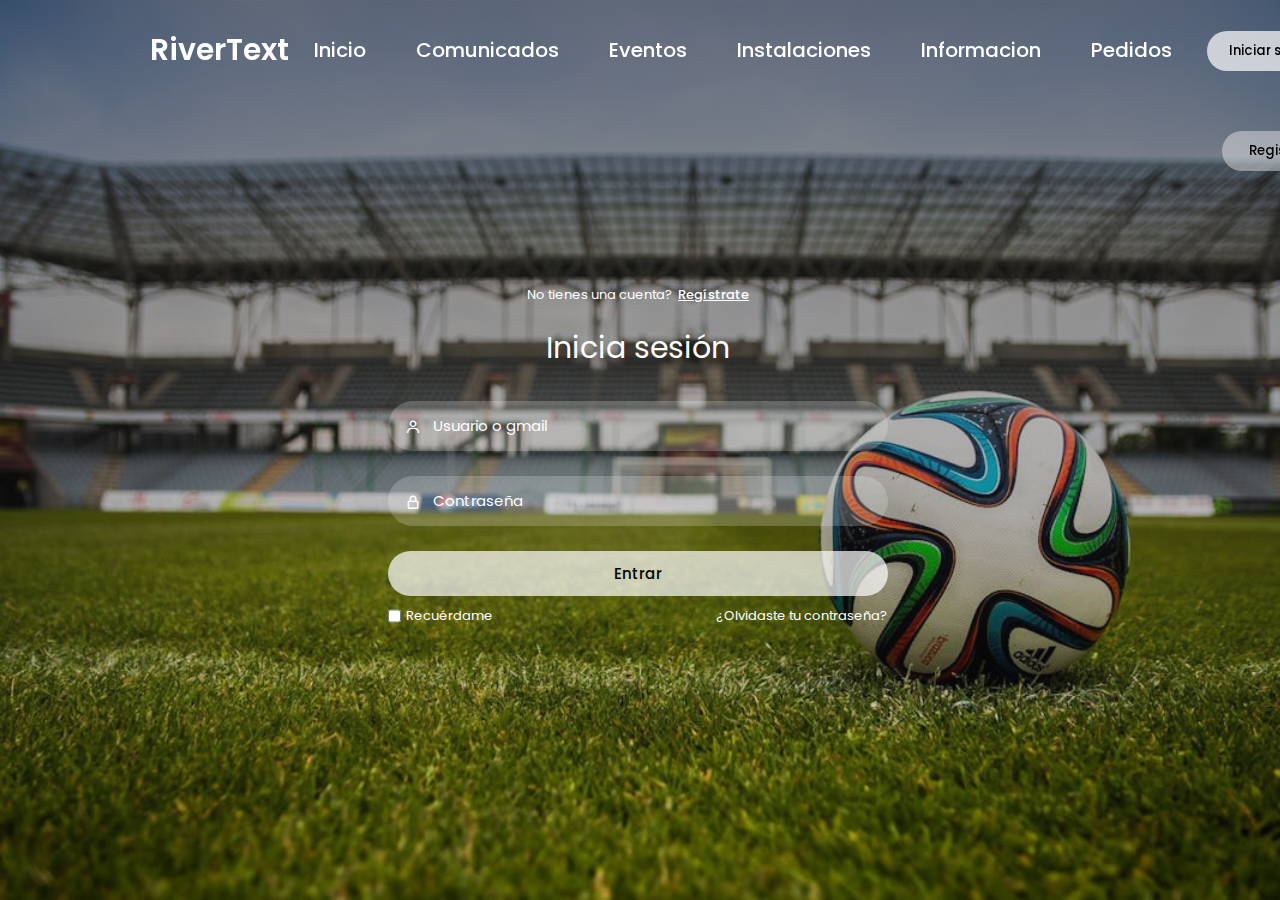
<file: index.html>
<!DOCTYPE html>
<html lang="en">

<head>
    <meta charset="UTF-8">
    <meta http-equiv="X-UA-Compatible" content="IE=edge">
    <meta name="viewport" content="width=device-width, initial-scale=1.0">
    <link href='https://unpkg.com/boxicons@2.1.4/css/boxicons.min.css' rel='stylesheet'>
    <link rel="stylesheet" href="styles/styles_iniciarS.css">
    <title>RiverText</title>
</head>

<body>
    <div class="wrapper">
        <nav class="nav">
            <div class="nav-logo">
                <p>RiverText</p>
            </div>
            <div class="nav-menu" id="navMenu">
                <ul>
                    <li><a href="inicio.html" class="link">Inicio</a></li>
                    <li><a href="comunicados.html" class="link">Comunicados</a></li>
                    <li><a href="eventos.html" class="link">Eventos</a></li>
                    <li><a href="Instalaciones.html" class="link">Instalaciones</a></li>
                    <li><a href="about.html" class="link">Informacion</a></li>
                    <li><a href="pedido.html" class="link">Pedidos</a></li>
                </ul>
            </div>
            <div class="nav-button">
                <button class="btn white-btn" id="loginBtn" onclick="login()">Iniciar sesión</button>
                <button class="btn" id="registerBtn" onclick="register()">Registrarse</button>
            </div>

            <div class="nav-menu-btn">
                <i class="bx bx-menu" onclick="myMenuFunction()"></i>
            </div>
        </nav>

        <div class="form-box">

            <div class="login-container" id="login">
                <div class="top">
                    <span>No tienes una cuenta? <a href="#" onclick="register()">Regístrate</a></span>
                    <header>Inicia sesión</header>
                </div>

                <form action="cgi-bin/login.pl" method="post">
                    <div class="input-box">
                        <input type="text" name="email" class="input-field" placeholder="Usuario o gmail">
                        <i class="bx bx-user"></i>
                    </div>

                    <div class="input-box">
                        <input type="password" name="password" class="input-field" placeholder="Contraseña">
                        <i class="bx bx-lock-alt"></i>
                    </div>

                    <div class="input-box">
                        <input type="submit" class="submit" value="Entrar">
                    </div>

                    <div class="two-col">
                        <div class="one">
                            <input type="checkbox" id="login-check">
                            <label for="login-check"> Recuérdame</label>
                        </div>
                        <div class="two">
                            <label><a href="#">¿Olvidaste tu contraseña?</a></label>
                        </div>
                    </div>
                </form>
            </div>

            <div class="register-container" id="register">
                <div class="top">
                    <span>¿Tienes una cuenta? <a href="index.html" onclick="login()">Inicia sesión</a></span>
                    <header>Regístrate</header>
                </div>

                <form action="cgi-bin/register.pl" method="post">
                    <div class="two-forms">
                        <div class="input-box">
                            <input type="text" name="nombre" class="input-field" placeholder="Nombres">
                            <i class="bx bx-user"></i>
                        </div>
                        <div class="input-box">
                            <input type="text" name="apellido" class="input-field" placeholder="Apellido">
                            <i class="bx bx-user"></i>
                        </div>
                    </div>

                    <div class="input-box">
                        <input type="text" name="email" class="input-field" placeholder="Correo electrónico">
                        <i class="bx bx-envelope"></i>
                    </div>

                    <div class="input-box">
                        <input type="password" name="password" class="input-field" placeholder="Contraseña">
                        <i class="bx bx-lock-alt"></i>
                    </div>

                    <div class="input-box">
                        <input type="submit" class="submit" value="Regístrate">
                    </div>

                    <div class="two-col">
                        <div class="one">
                            <input type="checkbox" id="register-check">
                            <label for="register-check"> Recuérdame</label>
                        </div>
                        <div class="two">
                            <label><a href="#">Términos & Condiciones</a></label>
                        </div>
                    </div>
                </form>
            </div>
        </div>
    </div>

    <script>
        function myMenuFunction() {
            var i = document.getElementById("navMenu");

            if (i.className === "nav-menu") {
                i.className += " responsive";
            } else {
                i.className = "nav-menu";
            }
        }
    </script>

    <script>
        var a = document.getElementById("loginBtn");
        var b = document.getElementById("registerBtn");
        var x = document.getElementById("login");
        var y = document.getElementById("register");

        function login() {
            x.style.left = "4px";
            y.style.right = "-520px";
            a.className += " white-btn";
            b.className = "btn";
            x.style.opacity = 1;
            y.style.opacity = 0;
        }

        function register() {
            x.style.left = "-510px";
            y.style.right = "5px";
            a.className = "btn";
            b.className += " white-btn";
            x.style.opacity = 0;
            y.style.opacity = 1;
        }
    </script>

</body>

</html>
</file>
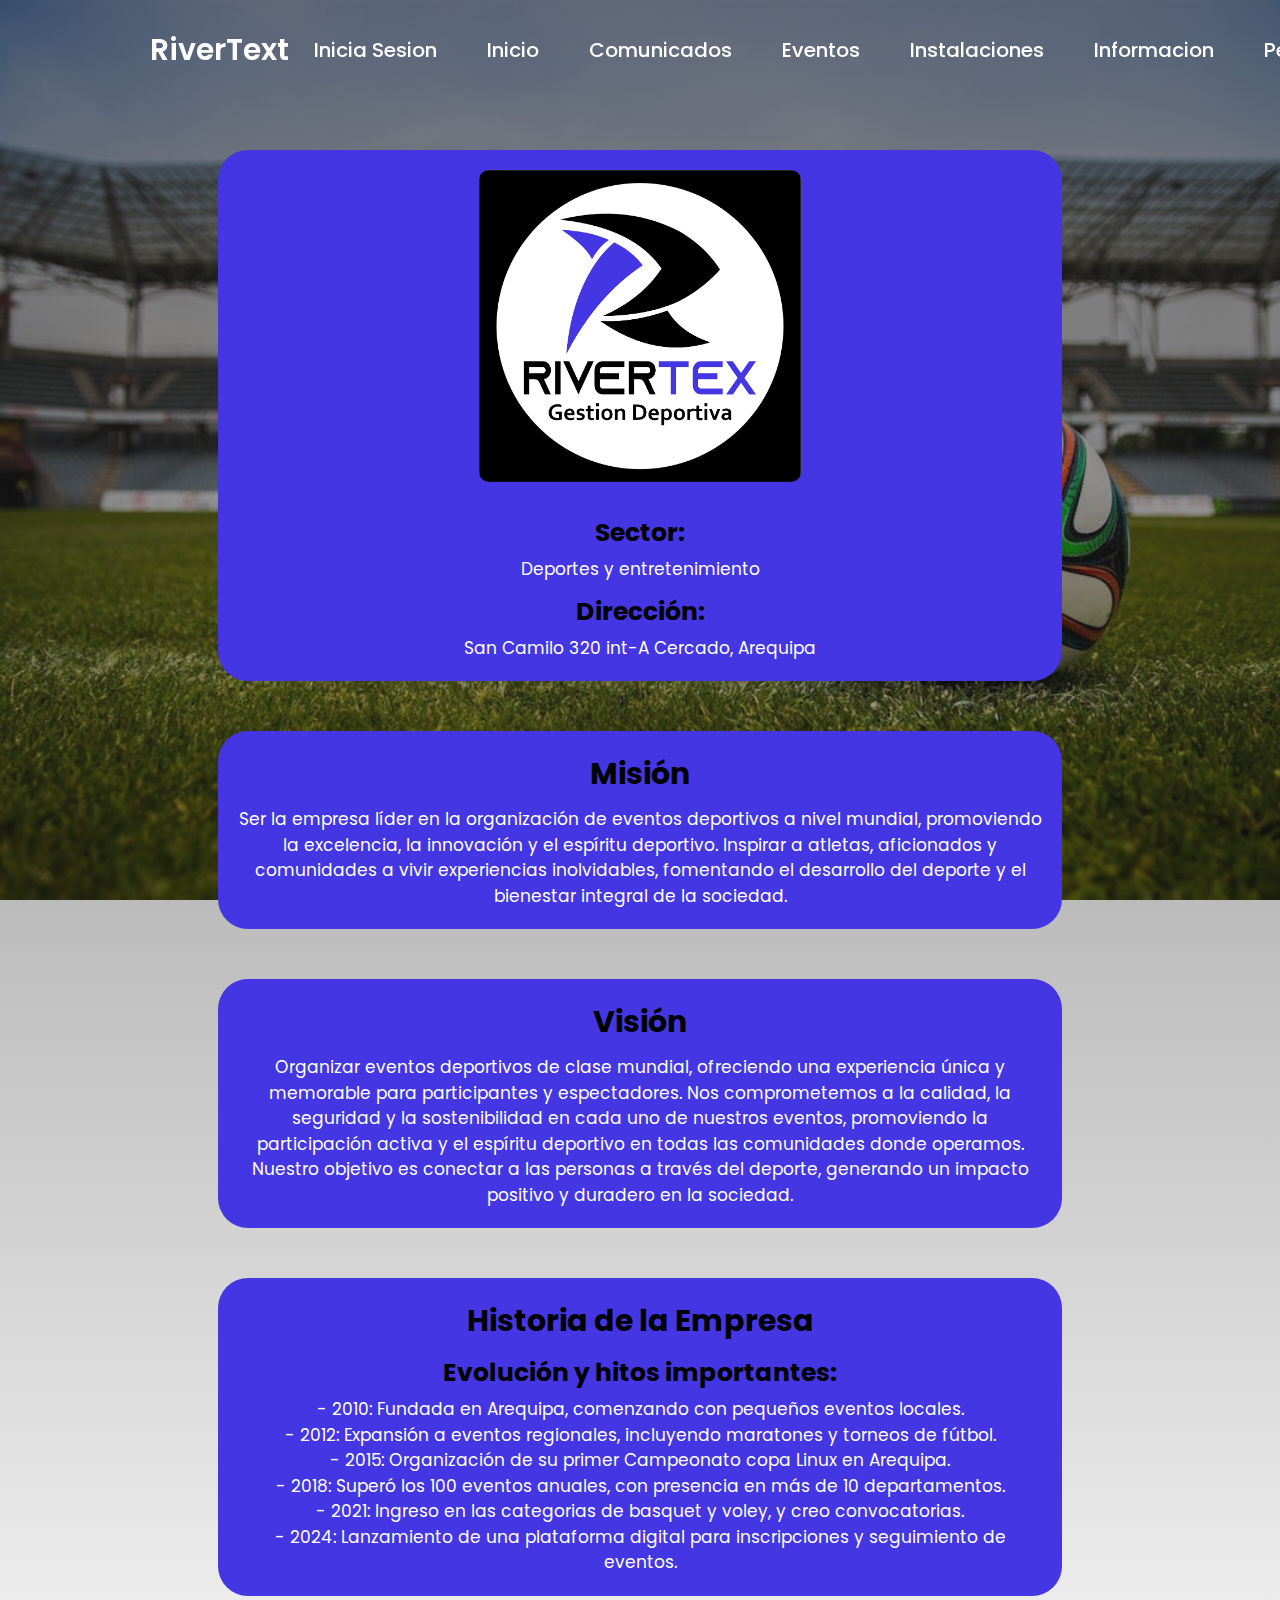
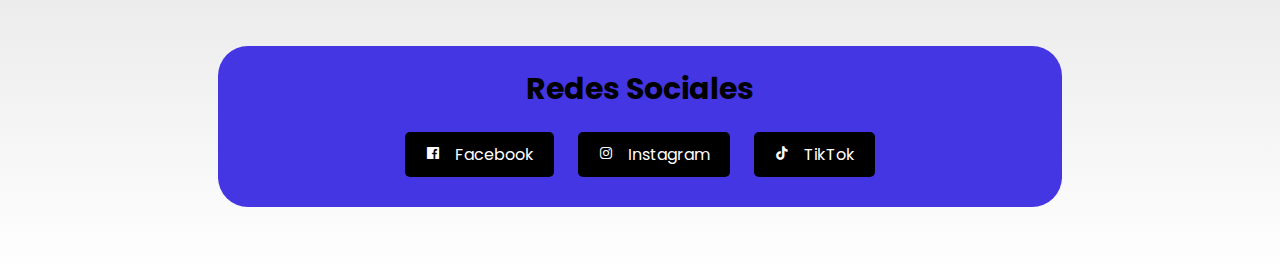
<file: about.html>
<!DOCTYPE html>
<html lang="en">
<head>
    <meta charset="UTF-8">
    <meta http-equiv="X-UA-Compatible" content="IE=edge">
    <meta name="viewport" content="width=device-width, initial-scale=1.0">
    <link href='https://unpkg.com/boxicons@2.1.4/css/boxicons.min.css' rel='stylesheet'>
    <link rel="stylesheet" href="styles/about.css">
    <title>Acerca de nosotros - RiverText</title>
</head>
<body>
    <div class="wrapper">
        <nav class="nav">
            <div class="nav-logo">
                <p>RiverText</p>
            </div>
            <div class="nav-menu" id="navMenu">
                <ul>
                    <li><a href="index.html" class="link">Inicia Sesion</a></li>
                    <li><a href="inicio.html" class="link">Inicio</a></li>
                    <li><a href="comunicados.html" class="link">Comunicados</a></li>
                    <li><a href="eventos.html" class="link">Eventos</a></li>
                    <li><a href="Instalaciones.html" class="link">Instalaciones</a></li>
                    <li><a href="about.html" class="link">Informacion</a></li>
                    <li><a href="pedido.html" class="link">Pedidos</a></li>
                </ul>
            </div>
        </nav>

        <div class="about-container">
            <!-- Sección 1: Nombre de la Empresa, Imagen, Sector, Dirección -->
            <div class="section empresa">
                <img src="imagenes/img8.jpg" alt="Acerca de Nosotros">
                <h3>Sector:</h3>
                <p>Deportes y entretenimiento</p>
                <h3>Dirección:</h3>
                <p>San Camilo 320 int-A Cercado, Arequipa</p>
            </div>
        
            <!-- Sección 2: Misión -->
            <div class="section mision">
                <h1>Misión</h1>
                <p>Ser la empresa líder en la organización de eventos deportivos a nivel mundial, 
                    promoviendo la excelencia, la innovación y el espíritu deportivo. Inspirar a atletas, 
                    aficionados y comunidades a vivir experiencias inolvidables, fomentando el desarrollo 
                    del deporte y el bienestar integral de la sociedad.</p>
            </div>
        
            <!-- Sección 3: Visión -->
            <div class="section vision">
                <h1>Visión</h1>
                <p>Organizar eventos deportivos de clase mundial, ofreciendo una experiencia única y memorable 
                    para participantes y espectadores. Nos comprometemos a la calidad, la seguridad y la sostenibilidad 
                    en cada uno de nuestros eventos, promoviendo la participación activa y el espíritu deportivo 
                    en todas las comunidades donde operamos. Nuestro objetivo es conectar a las personas a través 
                    del deporte, generando un impacto positivo y duradero en la sociedad.</p>
            </div>
        
            <!-- Sección 4: Historia de la Empresa -->
            <div class="section historia">
                <h1>Historia de la Empresa</h1>
                <h3>Evolución y hitos importantes:</h3>
                <p>
                    - 2010: Fundada en Arequipa, comenzando con pequeños eventos locales.<br>
                    - 2012: Expansión a eventos regionales, incluyendo maratones y torneos de fútbol.<br>
                    - 2015: Organización de su primer Campeonato copa Linux en Arequipa.<br>
                    - 2018: Superó los 100 eventos anuales, con presencia en más de 10 departamentos.<br>
                    - 2021: Ingreso en las categorias de basquet y voley, y creo convocatorias. <br>
                    - 2024: Lanzamiento de una plataforma digital para inscripciones y seguimiento de eventos.
                </p>
            </div>
        
            <!-- Sección 5: Redes Sociales -->
            <div class="section redes-sociales">
                <h1>Redes Sociales</h1>
                <a href="about.html" target="_blank" class="btn-social"><i class='bx bxl-facebook-square'></i> Facebook</a>
                <a href="about.html" target="_blank" class="btn-social"><i class='bx bxl-instagram'></i> Instagram</a>
                <a href="about.html" target="_blank" class="btn-social"><i class='bx bxl-tiktok'></i> TikTok</a>
            </div>
        </div> 
    </div>
</body>
<script src="scripts.js"></script>
</html>
</file>
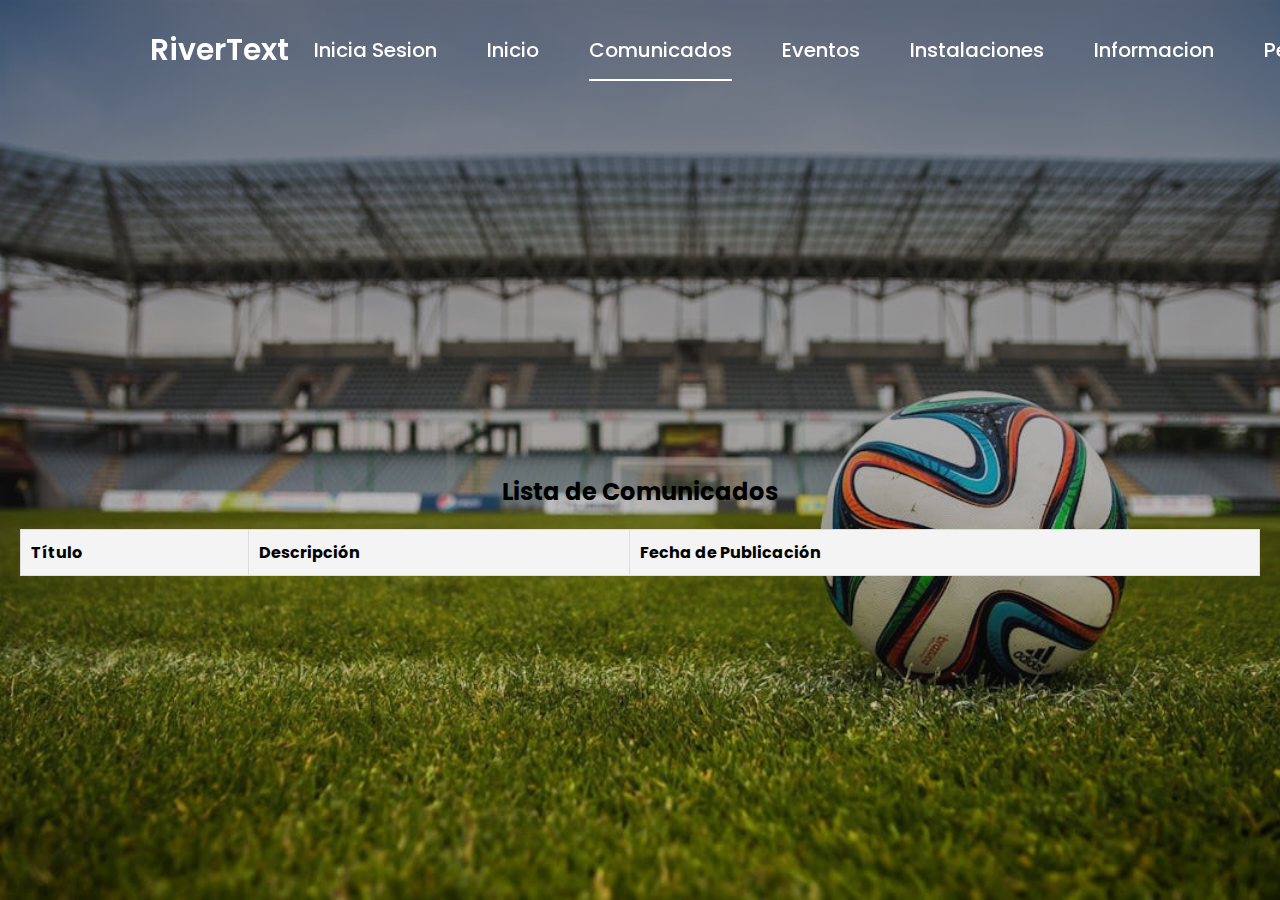
<file: comunicados.html>
<!DOCTYPE html>
<html lang="en">
<head>
    <meta charset="UTF-8">
    <meta http-equiv="X-UA-Compatible" content="IE=edge">
    <meta name="viewport" content="width=device-width, initial-scale=1.0">
    <link href='https://unpkg.com/boxicons@2.1.4/css/boxicons.min.css' rel='stylesheet'>
    <link rel="stylesheet" href="styles/styles.css">
    <title>RiverText</title>
    <style>
        .comunicados-container {
            display: flex;
            flex-wrap: wrap;
            gap: 20px;
            justify-content: center;
            margin-top: 150px
        }
        .comunicado-box {
            background-color: #4436e3;
            border: 1px solid #ddd;
            border-radius: 8px;
            box-shadow: 0 4px 8px rgba(255, 255, 255, 0.1);
            width: 300px;
            padding: 20px;
            text-align: center;
        }
        .comunicado-box img {
            width: 100%;
            border-bottom: 1px solid #ddd;
            margin-bottom: 10px;
        }
        .comunicado-box h3 {
            margin: 10px 0;
            font-size: 1.2em;
        }
        .comunicado-box p {
            font-size: 0.9em;
            color: #fcfcfc;
        }
        table {
            width: 100%;
            border-collapse: collapse;
            margin-top: 20px;
        }
        table th, table td {
            padding: 10px;
            text-align: left;
        }
        table th {
            background-color: #f4f4f4;
        }
    </style>
</head>
<body>
    <div class="wrapper">
        <nav class="nav">
            <div class="nav-logo">
                <p>RiverText</p>
            </div>
            <div class="nav-menu" id="navMenu">
                <ul>
                    <li><a href="index.html" class="link">Inicia Sesion</a></li>
                    <li><a href="inicio.html" class="link">Inicio</a></li>
                    <li><a href="comunicados.html" class="link active">Comunicados</a></li>
                    <li><a href="eventos.html" class="link">Eventos</a></li>
                    <li><a href="Instalaciones.html" class="link">Instalaciones</a></li>
                    <li><a href="about.html" class="link">Informacion</a></li>
                    <li><a href="pedido.html" class="link">Pedidos</a></li>
                </ul>
            </div>
        </nav>
        <!----------------------------- Comunicados Boxes ----------------------------------->
        <div class="comunicados-container">
            <!-- Comunicados Boxes will be updated dynamically with content -->
        </div>
        <!----------------------------- Lista de Comunicados ----------------------------------->
        <h2>Lista de Comunicados</h2>
        <table border="1">
            <thead>
                <tr>
                    <th>Título</th>
                    <th>Descripción</th>
                    <th>Fecha de Publicación</th>
                </tr>
            </thead>
            <tbody id="tableBody">
                <!-- Contenido de la tabla generado por JavaScript -->
            </tbody>
        </table>  
    </div>
    <script>
        document.addEventListener("DOMContentLoaded", function() {
            // Function to load comunicados and display in both sections
            function loadComunicados() {
                fetch('/cgi-bin/mostrar_comunicados_publico.pl')
                    .then(response => response.json())
                    .then(data => {
                        const comunicadosContainer = document.querySelector('.comunicados-container');
                        const tableBody = document.getElementById('tableBody');

                        // Display the first 6 comunicados in boxes
                        data.slice(0, 8).forEach((comunicado, index) => {
                            let comunicadoBox = document.createElement('div');
                            comunicadoBox.className = 'comunicado-box';
                            
                            let img = document.createElement('img');
                            img.src = `imagenes/img_comu${index + 1}.jpg`;
                            img.alt = `Imagen del Comunicado ${index + 1}`;
                            comunicadoBox.appendChild(img);
                            
                            let title = document.createElement('h3');
                            title.textContent = comunicado.Titulo;
                            comunicadoBox.appendChild(title);
                            
                            let content = document.createElement('p');
                            content.textContent = comunicado.Contenido;
                            comunicadoBox.appendChild(content);
                            
                            let date = document.createElement('p');
                            date.textContent = `Fecha: ${comunicado.Fecha}`;
                            comunicadoBox.appendChild(date);
                            
                            comunicadosContainer.appendChild(comunicadoBox);
                        });

                        // Display all comunicados in the table
                        data.forEach(comunicado => {
                            let row = document.createElement('tr');
                            
                            let tituloCell = document.createElement('td');
                            tituloCell.textContent = comunicado.Titulo;
                            row.appendChild(tituloCell);
                            
                            let contenidoCell = document.createElement('td');
                            contenidoCell.textContent = comunicado.Contenido;
                            row.appendChild(contenidoCell);
                            
                            let fechaCell = document.createElement('td');
                            fechaCell.textContent = comunicado.Fecha;
                            row.appendChild(fechaCell);
                            
                            tableBody.appendChild(row);
                        });
                    })
                    .catch(error => console.error('Error:', error));
            }

            loadComunicados();
        });
    </script>
</body>
</html>
</file>
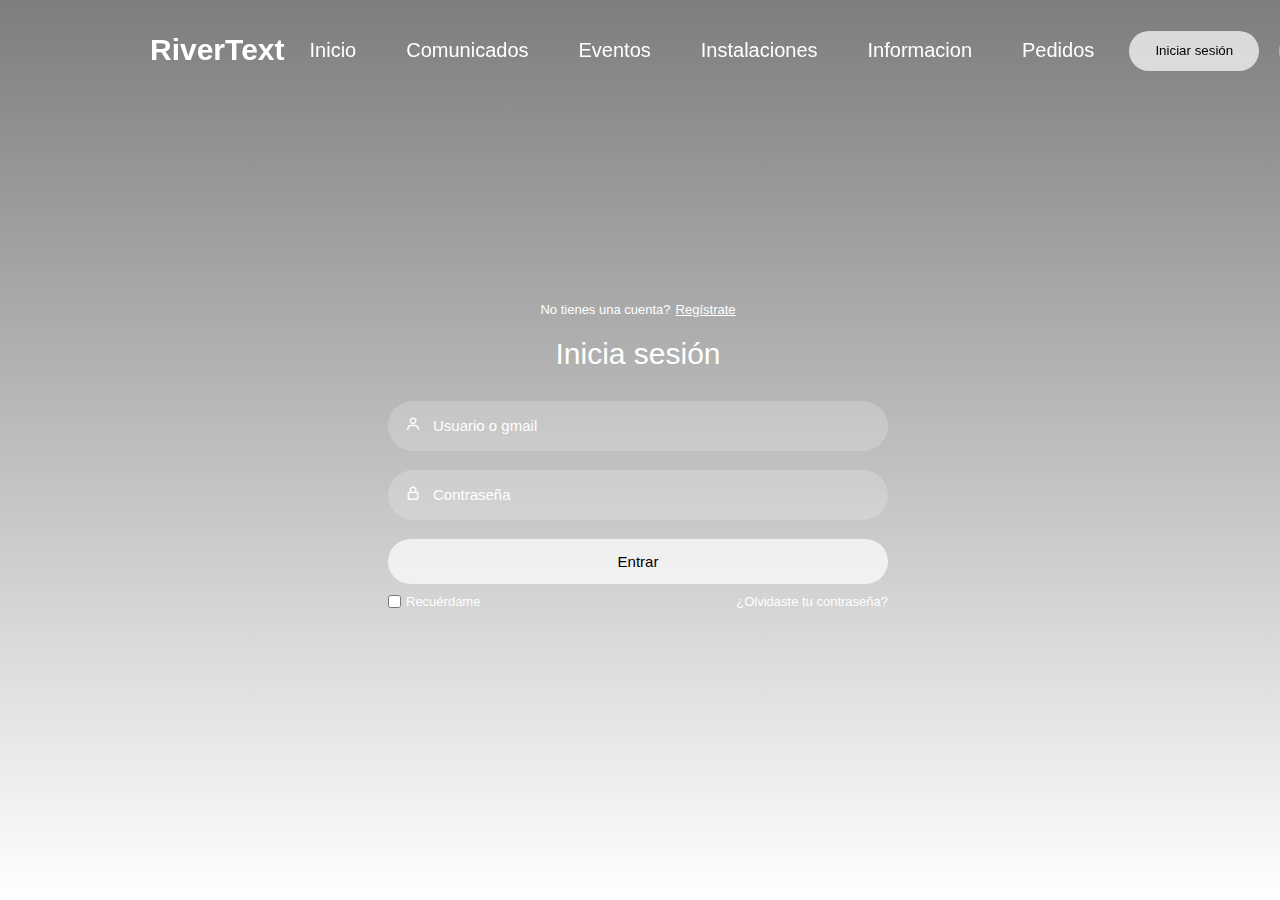
<file: eventos.html>
<!DOCTYPE html>
<html lang="en">
<head>
    <meta charset="UTF-8">
    <meta http-equiv="X-UA-Compatible" content="IE=edge">
    <meta name="viewport" content="width=device-width, initial-scale=1.0">
    <link href='https://unpkg.com/boxicons@2.1.4/css/boxicons.min.css' rel='stylesheet'>
    <link rel="stylesheet" href="styles/styles.css">
    <title>RiverText</title>
</head>
<body>
    <div class="wrapper">
        <nav class="nav">
            <div class="nav-logo">
                <p>RiverText</p>
            </div>
            <div class="nav-menu" id="navMenu">
                <ul>
                    <li><a href="index.html" class="link">Inicia Sesion</a></li>
                    <li><a href="inicio.html" class="link">Inicio</a></li>
                    <li><a href="comunicados.html" class="link">Comunicados</a></li>
                    <li><a href="eventos.html" class="link active">Eventos</a></li>
                    <li><a href="Instalaciones.html" class="link">Instalaciones</a></li>
                    <li><a href="about.html" class="link">Informacion</a></li>
                    <li><a href="pedido.html" class="link">Pedidos</a></li>
                </ul>
            </div>
        </nav>
        <!----------------------------- Event Boxes ----------------------------------->
        <div class="events-container">
            <!-- Event Boxes will be updated dynamically with content, but images are predefined -->
            <div class="event-box">
                <img src="imagenes/img1.jpg" alt="Event Image 1">
                <h3>Event Title 1</h3>
                <p>Event Description 1</p>
                <p>Date: YYYY-MM-DD</p>
            </div>
            <div class="event-box">
                <img src="imagenes/img2.jpeg" alt="Event Image 2">
                <h3>Event Title 2</h3>
                <p>Event Description 2</p>
                <p>Date: YYYY-MM-DD</p>
            </div>
            <div class="event-box">
                <img src="imagenes/img3.jpg" alt="Event Image 3">
                <h3>Event Title 3</h3>
                <p>Event Description 3</p>
                <p>Date: YYYY-MM-DD</p>
            </div>
            <div class="event-box">
                <img src="imagenes/img4.jpg" alt="Event Image 4">
                <h3>Event Title 4</h3>
                <p>Event Description 4</p>
                <p>Date: YYYY-MM-DD</p>
            </div>
            <div class="event-box">
                <img src="imagenes/img5.jpg" alt="Event Image 5">
                <h3>Event Title 5</h3>  
                <p>Event Description 5</p>
                <p>Date: YYYY-MM-DD</p>
            </div>
            <div class="event-box">
                <img src="imagenes/img6.jpeg" alt="Event Image 6">
                <h3>Event Title 6</h3>
                <p>Event Description 6</p>
                <p>Date: YYYY-MM-DD</p>
            </div>
        </div>
        <button onclick="window.location.href='cgi-bin/todos_eventos.pl'">Ver todos los eventos</button>
        <!----------------------------- Search Form ----------------------------------->
        <div class="search-container">
            <form id="searchForm" method="GET" action="cgi-bin/buscar_eventos.pl">
                <input type="text" name="id" placeholder="ID del evento">
                <input type="text" name="tipo_evento" placeholder="Tipo de evento">
                <input type="date" name="fecha_evento" placeholder="Fecha del evento">
                <button type="submit">Buscar</button>
            </form>
            <table id="searchResults">
                <thead>
                    <tr>
                        <th>ID</th>
                        <th>titulo</th>
                        <th>Descripción</th>
                        <th>Tipo de evento</th>
                        <th>Fecha del evento</th>
                        <th>Instalación</th>
                    </tr>
                </thead>
                <tbody>
                    <!-- Search results will be appended here -->
                </tbody>
            </table>
        </div>
    </div>
</body>
<script src="scripts.js"></script>
</html>
</file>
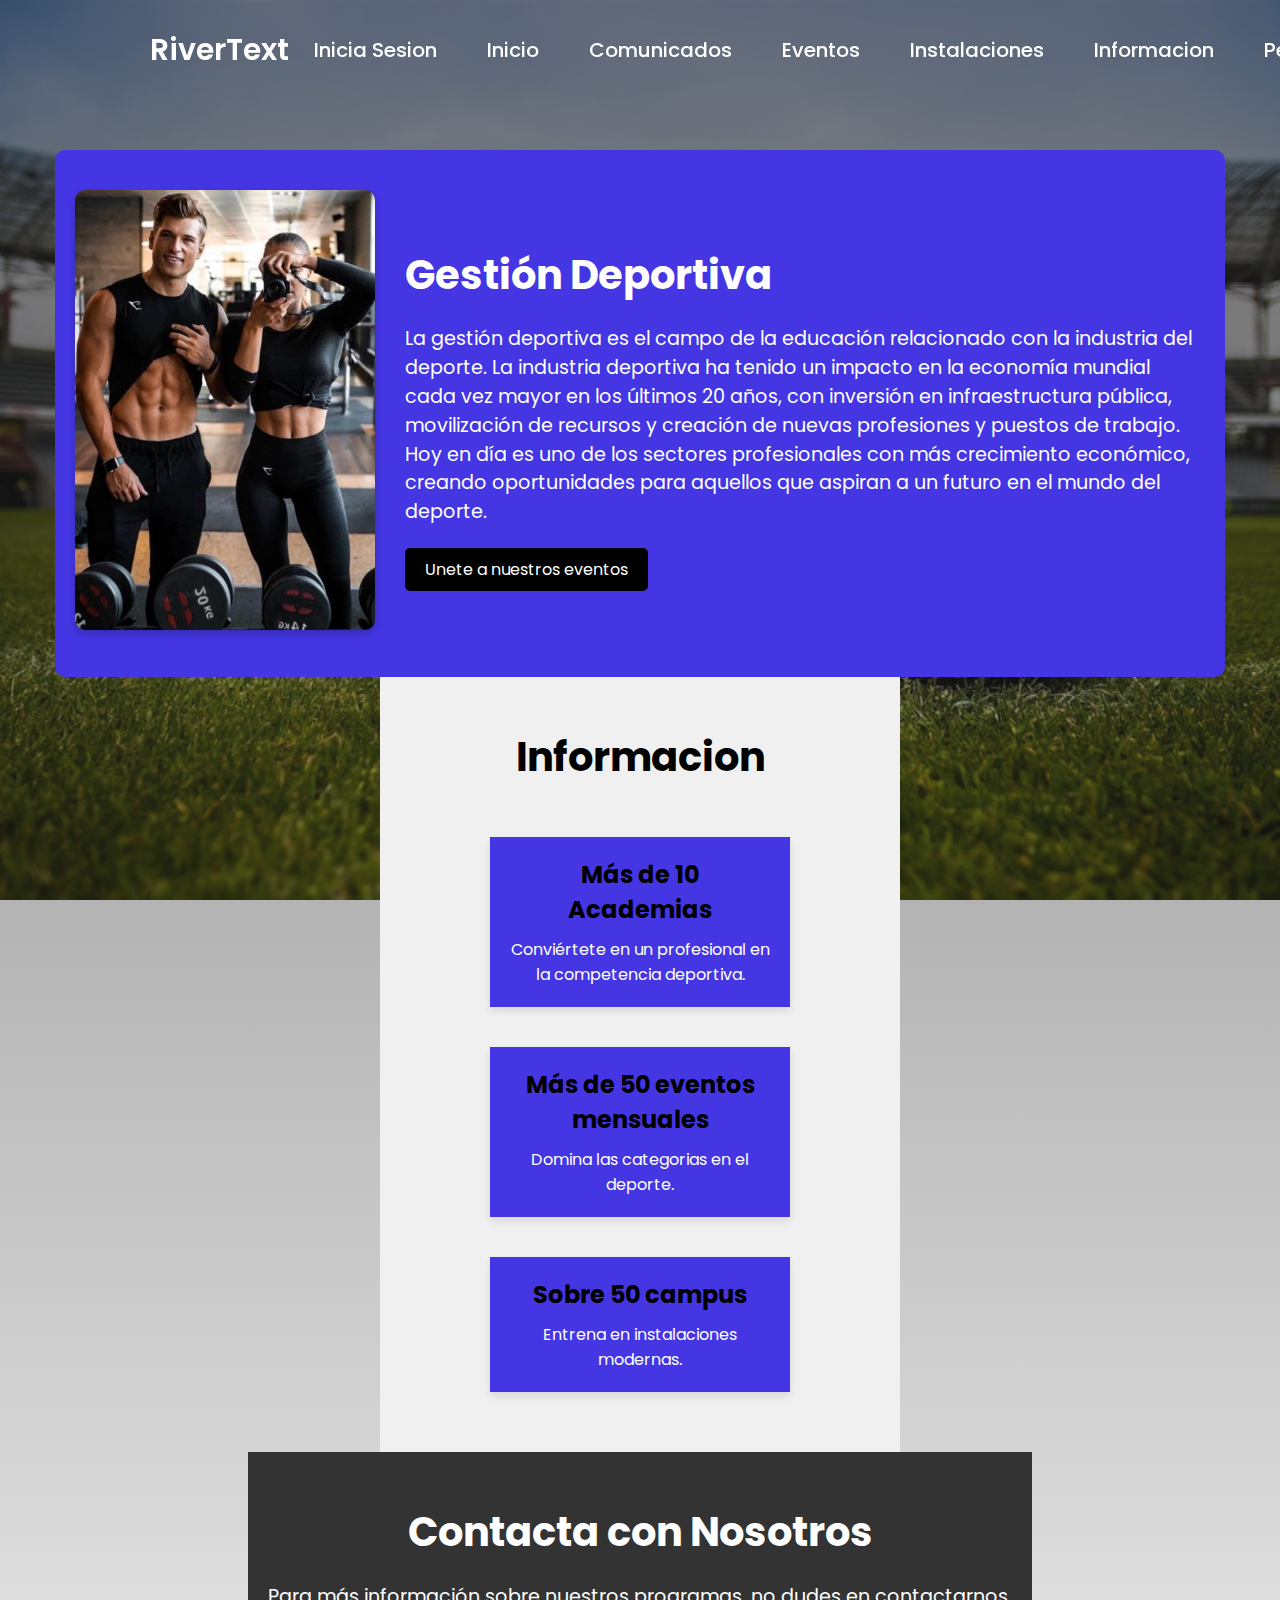
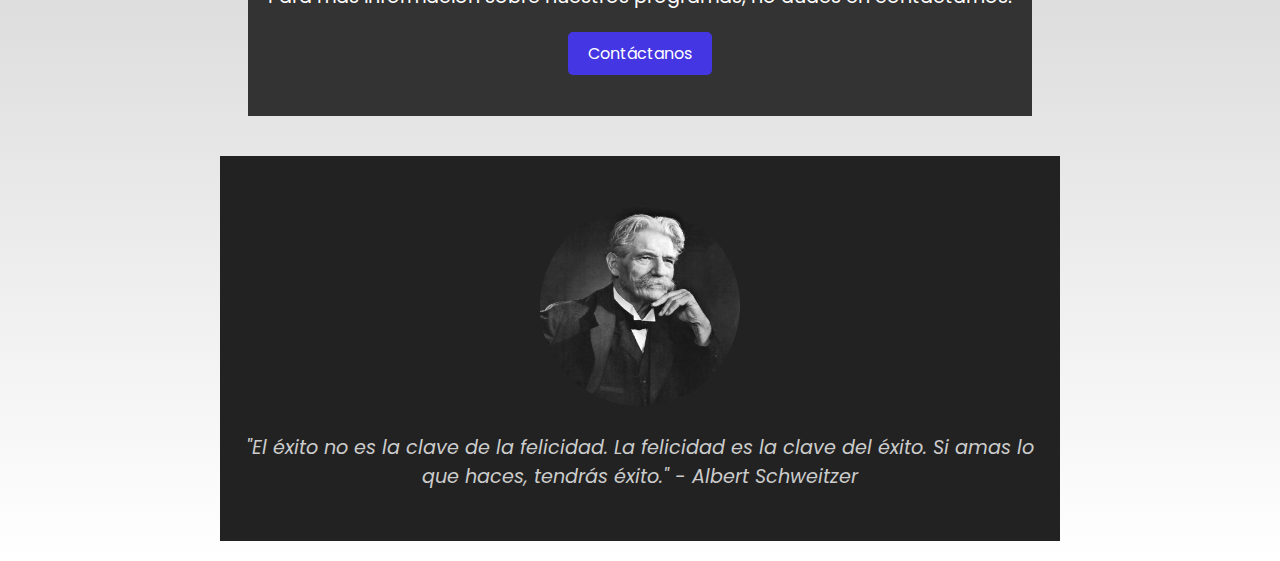
<file: inicio.html>
<!DOCTYPE html>
<html lang="es">
<head>
    <meta charset="UTF-8">
    <meta http-equiv="X-UA-Compatible" content="IE=edge">
    <meta name="viewport" content="width=device-width, initial-scale=1.0">
    <link href='https://unpkg.com/boxicons@2.1.4/css/boxicons.min.css' rel='stylesheet'>
    <link rel="stylesheet" href="styles/styles.css">
    <title>RiverText</title>
</head>
<body>
    <div class="wrapper">
        <nav class="nav">
            <div class="nav-logo">
                <p>RiverText</p>
            </div>
            <div class="nav-menu" id="navMenu">
                <ul>
                    <li><a href="index.html" class="link">Inicia Sesion</a></li>
                    <li><a href="inicio.html" class="link">Inicio</a></li>
                    <li><a href="comunicados.html" class="link">Comunicados</a></li>
                    <li><a href="eventos.html" class="link">Eventos</a></li>
                    <li><a href="Instalaciones.html" class="link">Instalaciones</a></li>
                    <li><a href="about.html" class="link">Informacion</a></li>
                    <li><a href="pedido.html" class="link">Pedidos</a></li>
                </ul>
            </div>
        </nav>
<!----------------------------- Form box ----------------------------------->

        <section class="hero">
            <div class="hero-content">
                <div class="hero-image">
                    <img src="imagenes/foto.jpg" alt="Gestión Deportiva">
                </div>
                <div class="hero-text">
                    <h1>Gestión Deportiva</h1>
                    <p>La gestión deportiva es el campo de la educación relacionado con la industria del deporte. La industria deportiva ha tenido un impacto en la economía mundial cada vez mayor en los últimos 20 años, con inversión en infraestructura pública, movilización de recursos y creación de nuevas profesiones y puestos de trabajo. Hoy en día es uno de los sectores profesionales con más crecimiento económico, creando oportunidades para aquellos que aspiran a un futuro en el mundo del deporte.</p>
                    <a href="eventos.html" class="btn">Unete a nuestros eventos</a>
                </div>
            </div>
        </section>
            
        <section class="info">
            <h2>Informacion</h2>
            <div class="programs">
                <div class="program">
                    <h3>Más de 10 Academias</h3>
                    <p>Conviértete en un profesional en la competencia deportiva.</p>
                </div>
                <div class="program">
                    <h3>Más de 50 eventos mensuales</h3>
                    <p>Domina las categorias en el deporte.</p>
                </div>
                <div class="program">
                    <h3>Sobre 50 campus</h3>
                    <p>Entrena en instalaciones modernas.</p>
                </div>
            </div>
        </section>

        <section class="contact">
            <h2>Contacta con Nosotros</h2>
            <p>Para más información sobre nuestros programas, no dudes en contactarnos.</p>
            <a href="about.html" class="btn">Contáctanos</a>
        </section>
        
        <!-- Nueva sección de eslogan -->
        <section class="slogan">
            <div class="slogan-content">
                <img src="imagenes/albertt.png" alt="Imagen de persona famosa" class="slogan-image">
                <blockquote>"El éxito no es la clave de la felicidad. La felicidad es la clave del éxito. Si amas lo que haces, tendrás éxito." - Albert Schweitzer</blockquote>
            </div>
        </section>
    </div>
</body>
</html>
</file>
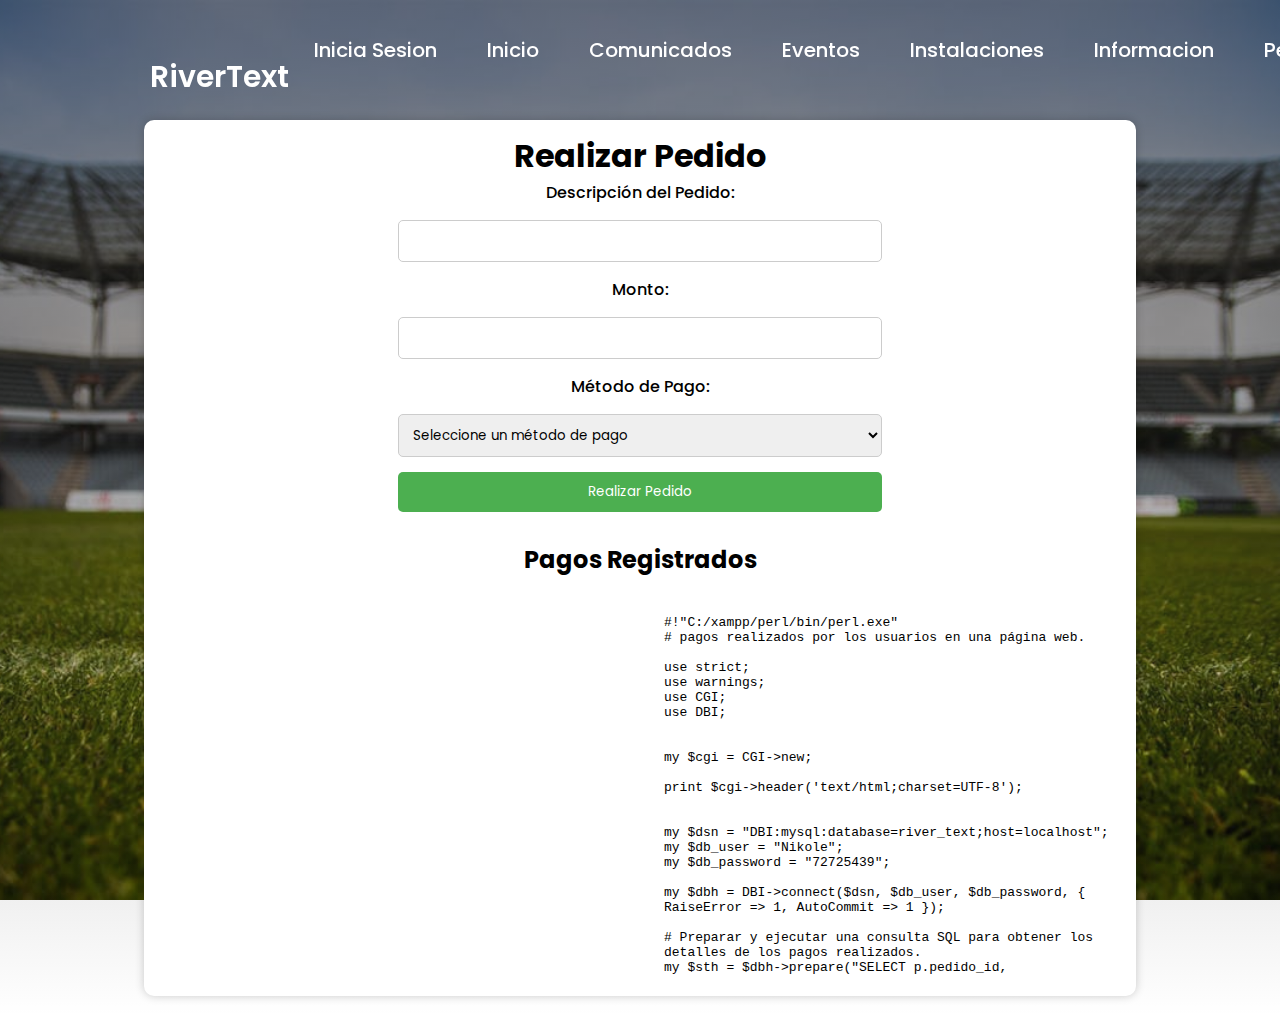
<file: pedido.html>
<!DOCTYPE html>
<html lang="es">

<head>
    <meta charset="UTF-8">
    <title>Realizar Pedido</title>
    <link rel="stylesheet" href="styles/style3.css">
    <!--El método `showPaymentDetails` se utiliza para mostrar los detalles de pago al usuario. 
    Cuando se invoca, típicamente recuperaría información de pago, como detalles de la tarjeta de crédito, 
    monto a pagar, y opciones de pago disponibles, desde una fuente de datos y luego actualizaría la interfaz 
    de usuario de la página para mostrar esta información al usuario.-->
    <script>
        function showPaymentDetails() {
            var metodoPago = document.getElementById("metodo_pago").value;
            var detallesTransferencia = document.getElementById("detalles_transferencia");
            var detallesYape = document.getElementById("detalles_yape");
            var otrosMetodos = document.getElementById("otros_metodos");

            detallesTransferencia.style.display = "none";
            detallesYape.style.display = "none";
            otrosMetodos.style.display = "none";

            if (metodoPago === "Transferencia") {
                detallesTransferencia.style.display = "block";
            } else if (metodoPago === "Yape") {
                detallesYape.style.display = "block";
            } else if (metodoPago === "Otros") {
                otrosMetodos.style.display = "block";
            }
        }
    </script>
</head>

<body>
    <div class="wrapper">
        <nav class="nav">
            <div class="nav-logo">
                <p>RiverText</p>
            </div>
            <div class="nav-menu" id="navMenu">
                <ul>
                    <li><a href="index.html" class="link">Inicia Sesion</a></li>
                    <li><a href="inicio.html" class="link">Inicio</a></li>
                    <li><a href="comunicados.html" class="link">Comunicados</a></li>
                    <li><a href="eventos.html" class="link">Eventos</a></li>
                    <li><a href="Instalaciones.html" class="link">Instalaciones</a></li>
                    <li><a href="about.html" class="link">Informacion</a></li>
                    <li><a href="pedido.html" class="link">Pedidos</a></li>
                </ul>
            </div>
        </nav>
        <div class="container">
            <!--Dentro de esta clase, se presenta un formulario que permite a los usuarios 
            ingresar detalles para realizar un pedido. Este formulario incluye campos para la descripción 
            del pedido, el monto, y el método de pago. Dependiendo del método de pago seleccionado (Transferencia, Yape, Otros), 
            se muestran detalles adicionales específicos para cada método. Esto se logra mediante JavaScript que altera la 
            visibilidad de los elementos basados en la selección del usuario. El formulario se envía a un script del lado del 
            servidor para su procesamiento mediante el método POST.-->
            <h1>Realizar Pedido</h1>
            <!-- Inicio del formulario para realizar un pedido -->
            <form action="cgi-bin/create_order.pl" method="post">
           
                <label for="descripcion">Descripción del Pedido:</label>
                <input type="text" id="descripcion" name="descripcion" required>

          
                <label for="cantidad">Monto:</label>
                <input type="number" step="0.01" id="cantidad" name="cantidad" required>

         
                <label for="metodo_pago">Método de Pago:</label>
                <select id="metodo_pago" name="metodo_pago" onchange="showPaymentDetails()" required>
                    <option value="">Seleccione un método de pago</option>
                    <option value="Transferencia">Transferencia</option>
                    <option value="Yape">Yape</option>
                    <option value="Otros">Otros</option>
                </select>

                <div id="detalles_transferencia" style="display:none;">
                    <p>CCI: xxxxxxx</p>
                    <p>Nombre: xxxx</p>
                </div>

            
                <div id="detalles_yape" style="display:none;">
                    <p>Yape: 99999</p>
                </div>

            
                <div id="otros_metodos" style="display:none;">
                    <label for="otros_detalles">Detalles del Método de Pago:</label>
                    <input type="text" id="otros_detalles" name="otros_detalles">
                </div>

                <!-- Botón para enviar el formulario y realizar el pedido -->
                <button type="submit">Realizar Pedido</button>
            </form>

            <!-- Sección para visualizar los pagos registrados por el usuario -->
            <section id="visualizacion-pagos">
                <h2>Pagos Registrados</h2>
                <!-- Iframe para mostrar los pagos registrados, apunta a un script del lado del servidor -->
                <iframe src="cgi-bin/display_paymentsUser.pl" width="100%" height="200px"></iframe>
            </section>
        </div>
</body>

</html>
</file>
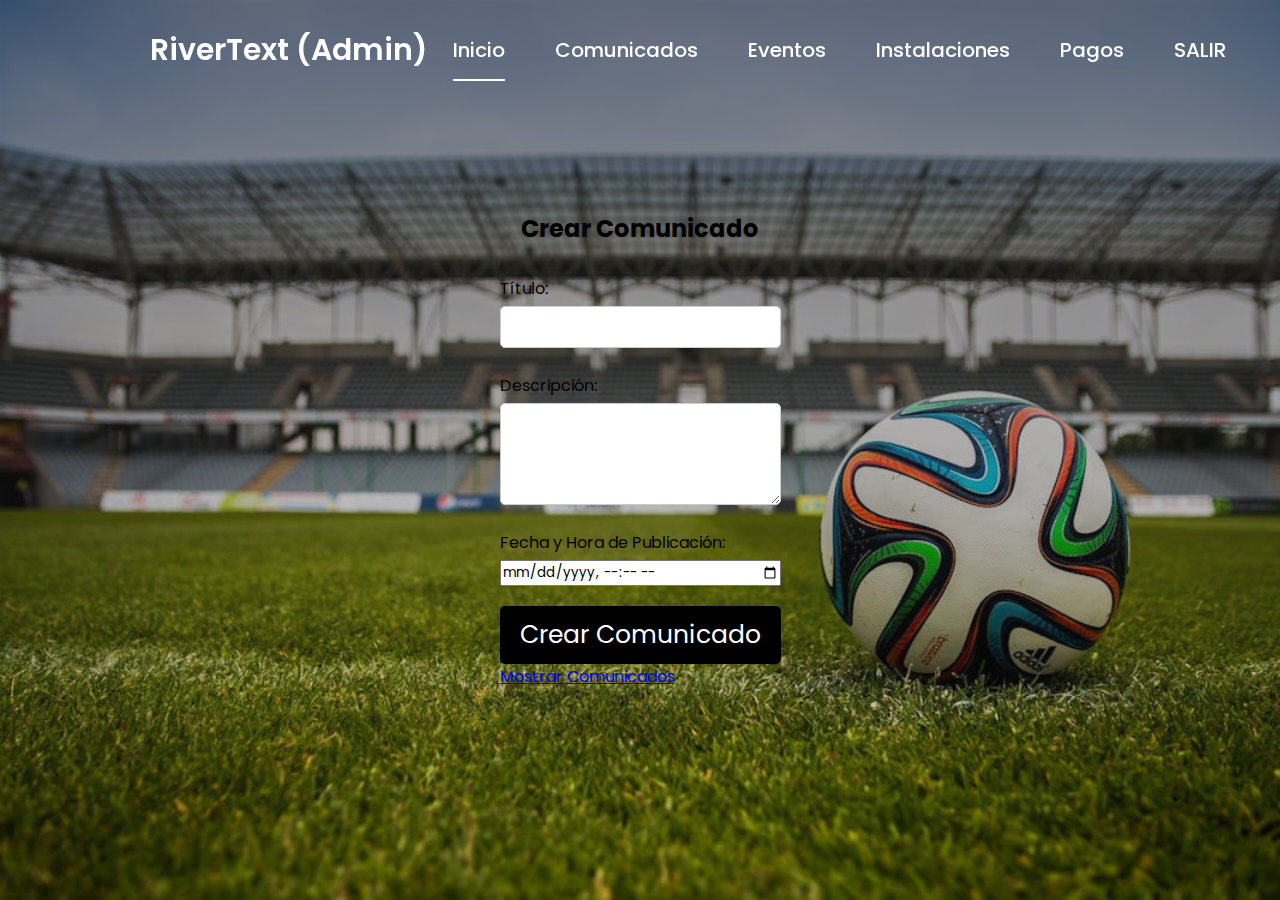
<file: cgi-bin/admin/comunicados_admin.html>
<!DOCTYPE html>
<html lang="en">
<head>
    <meta charset="UTF-8">
    <meta http-equiv="X-UA-Compatible" content="IE=edge">
    <meta name="viewport" content="width=device-width, initial-scale=1.0">
    <link href='https://unpkg.com/boxicons@2.1.4/css/boxicons.min.css' rel='stylesheet'>
    <link rel="stylesheet" href="../../styles/styles.css">
    <title>RiverText</title>
</head>
<body>
    <div class="wrapper">
        <nav class="nav">
            <div class="nav-logo">
                <p>RiverText (Admin)</p>
            </div>
            <div class="nav-menu" id="navMenu">
                <ul>
                    <li><a href="inicio_admin.html" class="link active">Inicio</a></li>
                    <li><a href="comunicados_admin.html" class="link">Comunicados</a></li>
                    <li><a href="eventos_admin.html" class="link">Eventos</a></li>
                    <li><a href="Instalaciones_admin.html" class="link">Instalaciones</a></li>
                    <li><a href="pagos_admin.html" class="link">Pagos</a></li>
                    <li><a href="../../inicio.html" class="link">SALIR</a></li>
                </ul>
            </div>
        </nav>
        <!----------------------------- Form box ----------------------------------->
        <div class="form">
            <h2>Crear Comunicado</h2>
            <form action="/ejercicio/cgi-bin/crear_comunicados.pl" method="post">
                <div class="form">
                    <label for="titulo">Título:</label>
                    <input type="text" id="titulo" name="titulo" required>
                </div>
                <div class="form">
                    <label for="contenido">Descripción:</label>
                    <textarea id="contenido" name="contenido" rows="4" required></textarea>
                </div>
                <div class="form">
                    <label for="fecha">Fecha y Hora de Publicación:</label>
                    <input type="datetime-local" id="fecha" name="fecha" required>
                </div>
                <div class="form">
                    <button type="submit" class="btn">Crear Comunicado</button>
                </div>
            </form>
            <a href="mostrar_comunicados.pl" class="btn">Mostrar Comunicados</a>
        </div>
    </div>
</body>
</html>
</file>
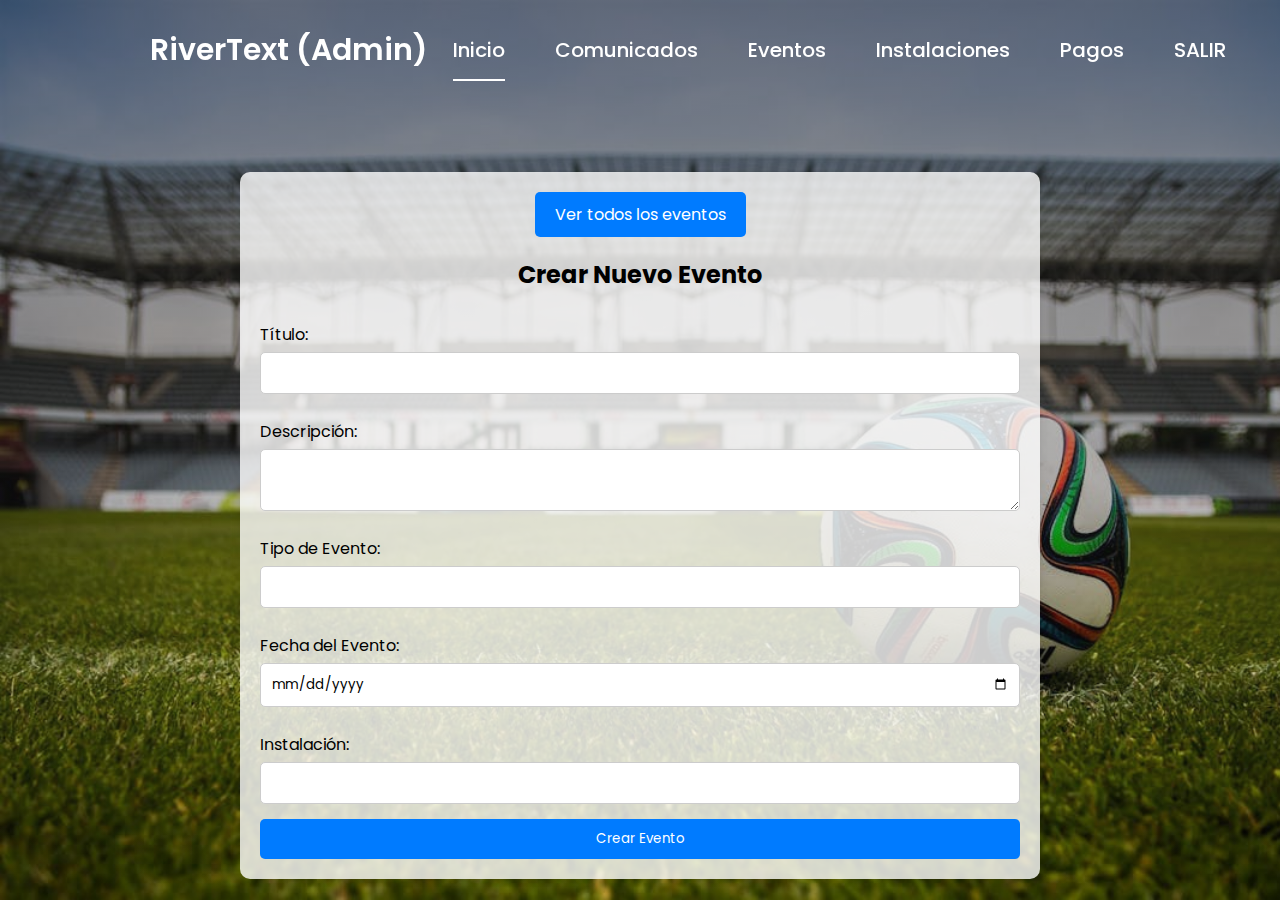
<file: cgi-bin/admin/eventos_admin.html>
<!DOCTYPE html>
<html lang="en">
<head>
    <meta charset="UTF-8">
    <meta http-equiv="X-UA-Compatible" content="IE=edge">
    <meta name="viewport" content="width=device-width, initial-scale=1.0">
    <link href='https://unpkg.com/boxicons@2.1.4/css/boxicons.min.css' rel='stylesheet'>
    <link rel="stylesheet" href="../../styles/styles.css">
    <title>RiverText</title>
</head>
<body>
    <div class="wrapper">
        <nav class="nav">
            <div class="nav-logo">
                <p>RiverText (Admin)</p>
            </div>
            <div class="nav-menu" id="navMenu">
                <ul>
                    <li><a href="inicio_admin.html" class="link active">Inicio</a></li>
                    <li><a href="comunicados_admin.html" class="link">Comunicados</a></li>
                    <li><a href="eventos_admin.html" class="link">Eventos</a></li>
                    <li><a href="Instalaciones_admin.html" class="link">Instalaciones</a></li>
                    <li><a href="pagos_admin.html" class="link">Pagos</a></li>
                    <li><a href="../../inicio.html" class="link">SALIR</a></li>
                </ul>
            </div>
        </nav>
        <!----------------------------- modificar  ----------------------------------->
        <div class="content">
            <div class="buttons">
                <a href="/ejercicio/cgi-bin/todos_eventos.pl" class="btn">Ver todos los eventos</a>
            </div>
            <form action="/ejercicio/cgi-bin/crear_eventos.pl" method="post" class="form">
                <h2>Crear Nuevo Evento</h2>
                <label for="titulo">Título:</label>
                <input type="text" id="titulo" name="titulo" required>

                <label for="descripcion">Descripción:</label>
                <textarea id="descripcion" name="descripcion" required></textarea>

                <label for="tipo_evento">Tipo de Evento:</label>
                <input type="text" id="tipo_evento" name="tipo_evento" required>

                <label for="fecha_evento">Fecha del Evento:</label>
                <input type="date" id="fecha_evento" name="fecha_evento" required>

                <label for="instalacion">Instalación:</label>
                <input type="text" id="instalacion" name="instalacion" required>

                <input type="submit" value="Crear Evento">
            </form>
        </div>
    </div>
</body>
</html>
</file>
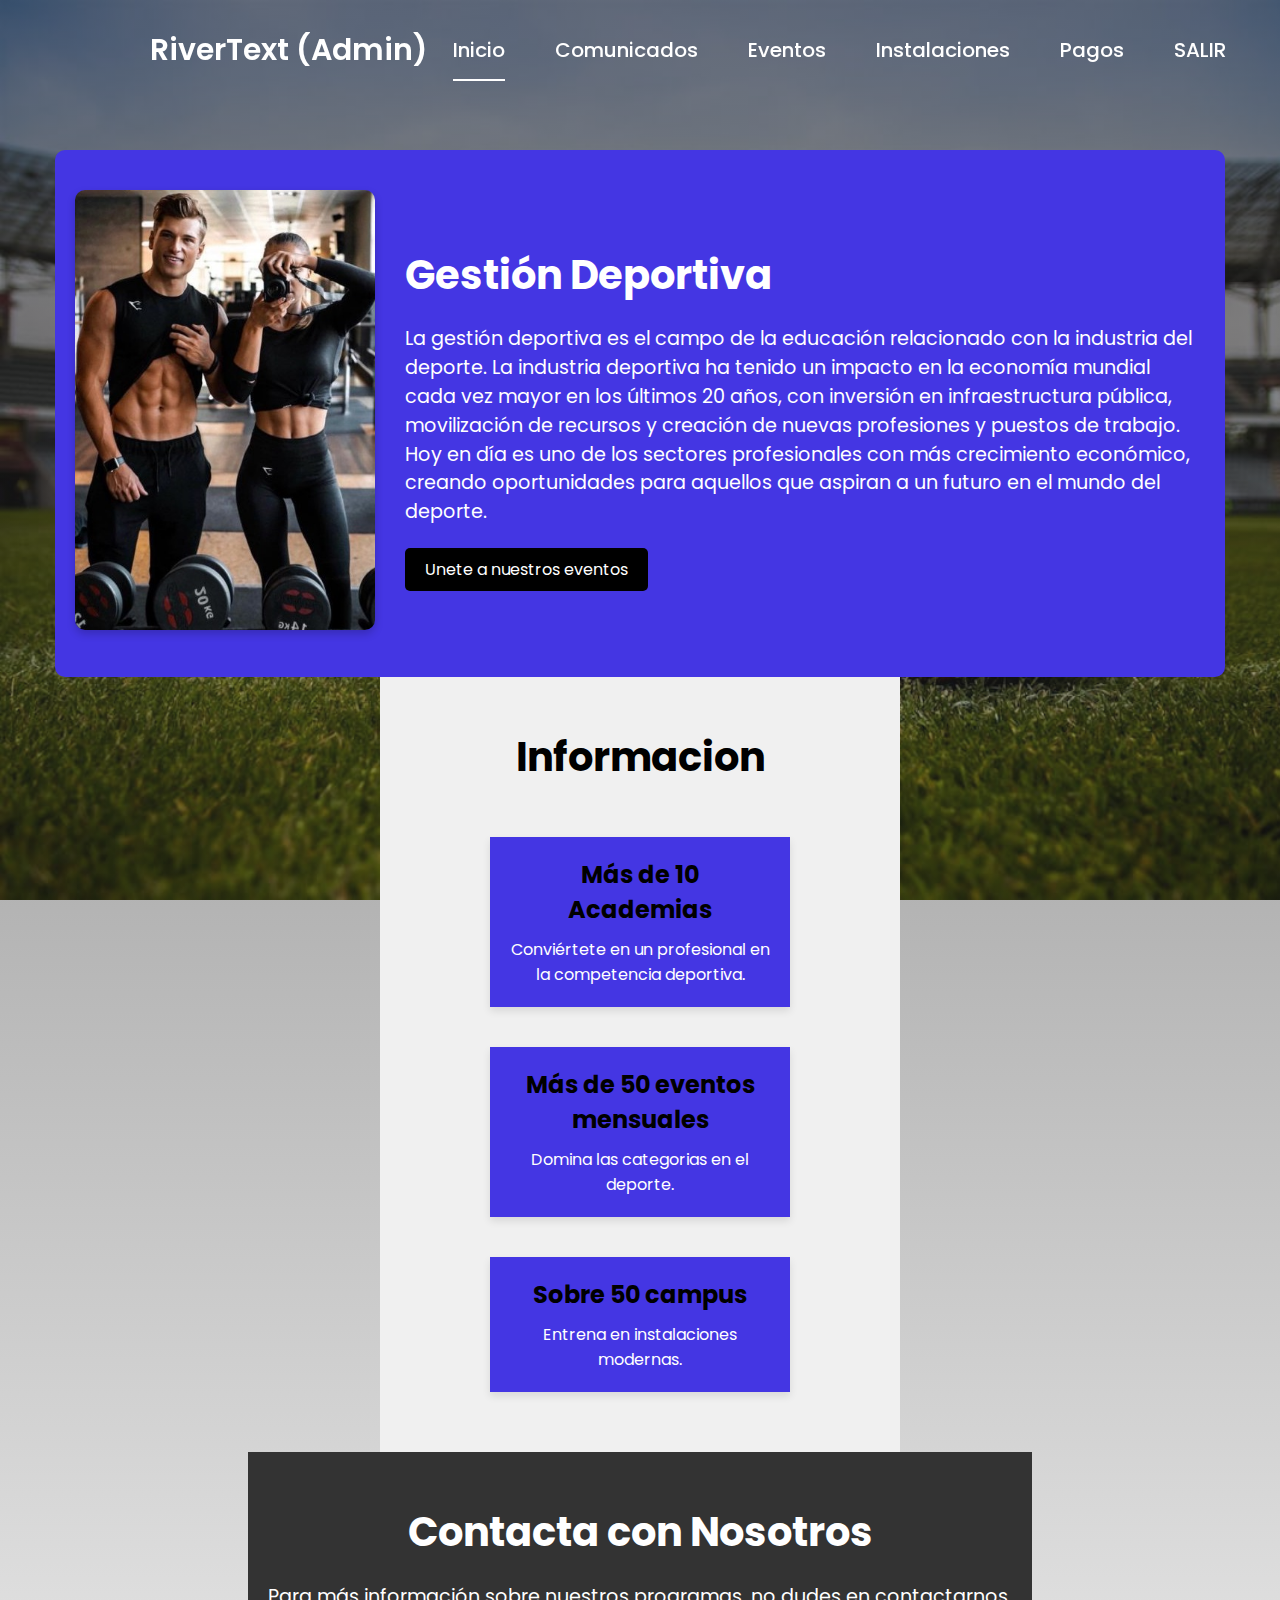
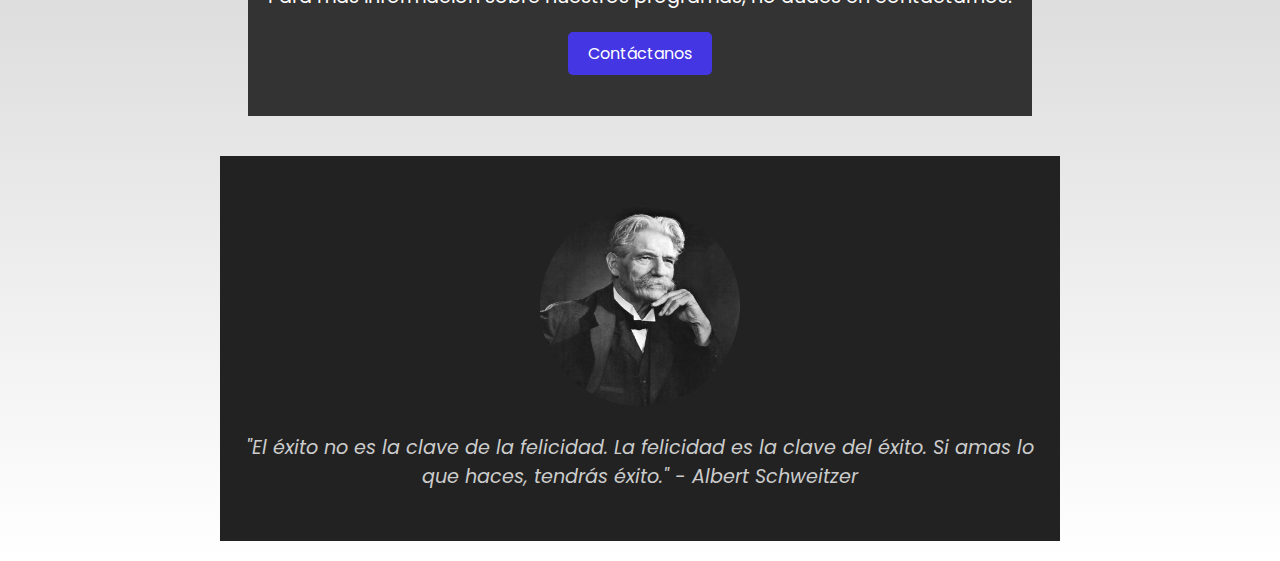
<file: cgi-bin/admin/inicio_admin.html>
<!DOCTYPE html>
<html lang="en">
<head>
    <meta charset="UTF-8">
    <meta http-equiv="X-UA-Compatible" content="IE=edge">
    <meta name="viewport" content="width=device-width, initial-scale=1.0">
    <link href='https://unpkg.com/boxicons@2.1.4/css/boxicons.min.css' rel='stylesheet'>
    <link rel="stylesheet" href="../../styles/styles.css">
    <title>RiverText</title>
</head>
<body>
    <div class="wrapper">
        <nav class="nav">
            <div class="nav-logo">
                <p>RiverText (Admin)</p>
            </div>
            <div class="nav-menu" id="navMenu">
                <ul>
                    <li><a href="inicio_admin.html" class="link active">Inicio</a></li>
                    <li><a href="comunicados_admin.html" class="link">Comunicados</a></li>
                    <li><a href="eventos_admin.html" class="link">Eventos</a></li>
                    <li><a href="Instalaciones_admin.html" class="link">Instalaciones</a></li>
                    <li><a href="pagos_admin.html" class="link">Pagos</a></li>
                    <li><a href="../../inicio.html" class="link">SALIR</a></li>
                </ul>
            </div>
        </nav>
        <!----------------------------- Form box ----------------------------------->
        <section class="hero">
            <div class="hero-content">
                <div class="hero-image">
                    <img src="../../imagenes/foto.jpg" alt="Gestión Deportiva">
                </div>
                <div class="hero-text">
                    <h1>Gestión Deportiva</h1>
                    <p>La gestión deportiva es el campo de la educación relacionado con la industria del deporte. La industria deportiva ha tenido un impacto en la economía mundial cada vez mayor en los últimos 20 años, con inversión en infraestructura pública, movilización de recursos y creación de nuevas profesiones y puestos de trabajo. Hoy en día es uno de los sectores profesionales con más crecimiento económico, creando oportunidades para aquellos que aspiran a un futuro en el mundo del deporte.</p>
                    <a href="eventos.html" class="btn">Unete a nuestros eventos</a>
                </div>
            </div>
        </section>
            
        <section class="info">
            <h2>Informacion</h2>
            <div class="programs">
                <div class="program">
                    <h3>Más de 10 Academias</h3>
                    <p>Conviértete en un profesional en la competencia deportiva.</p>
                </div>
                <div class="program">
                    <h3>Más de 50 eventos mensuales</h3>
                    <p>Domina las categorias en el deporte.</p>
                </div>
                <div class="program">
                    <h3>Sobre 50 campus</h3>
                    <p>Entrena en instalaciones modernas.</p>
                </div>
            </div>
        </section>

        <section class="contact">
            <h2>Contacta con Nosotros</h2>
            <p>Para más información sobre nuestros programas, no dudes en contactarnos.</p>
            <a href="about.html" class="btn">Contáctanos</a>
        </section>
        
        <!-- Nueva sección de eslogan -->
        <section class="slogan">
            <div class="slogan-content">
                <img src="../../imagenes/albertt.png" alt="Imagen de persona famosa" class="slogan-image">
                <blockquote>"El éxito no es la clave de la felicidad. La felicidad es la clave del éxito. Si amas lo que haces, tendrás éxito." - Albert Schweitzer</blockquote>
            </div>
        </section>
    </div>
</body>
</html>
</file>
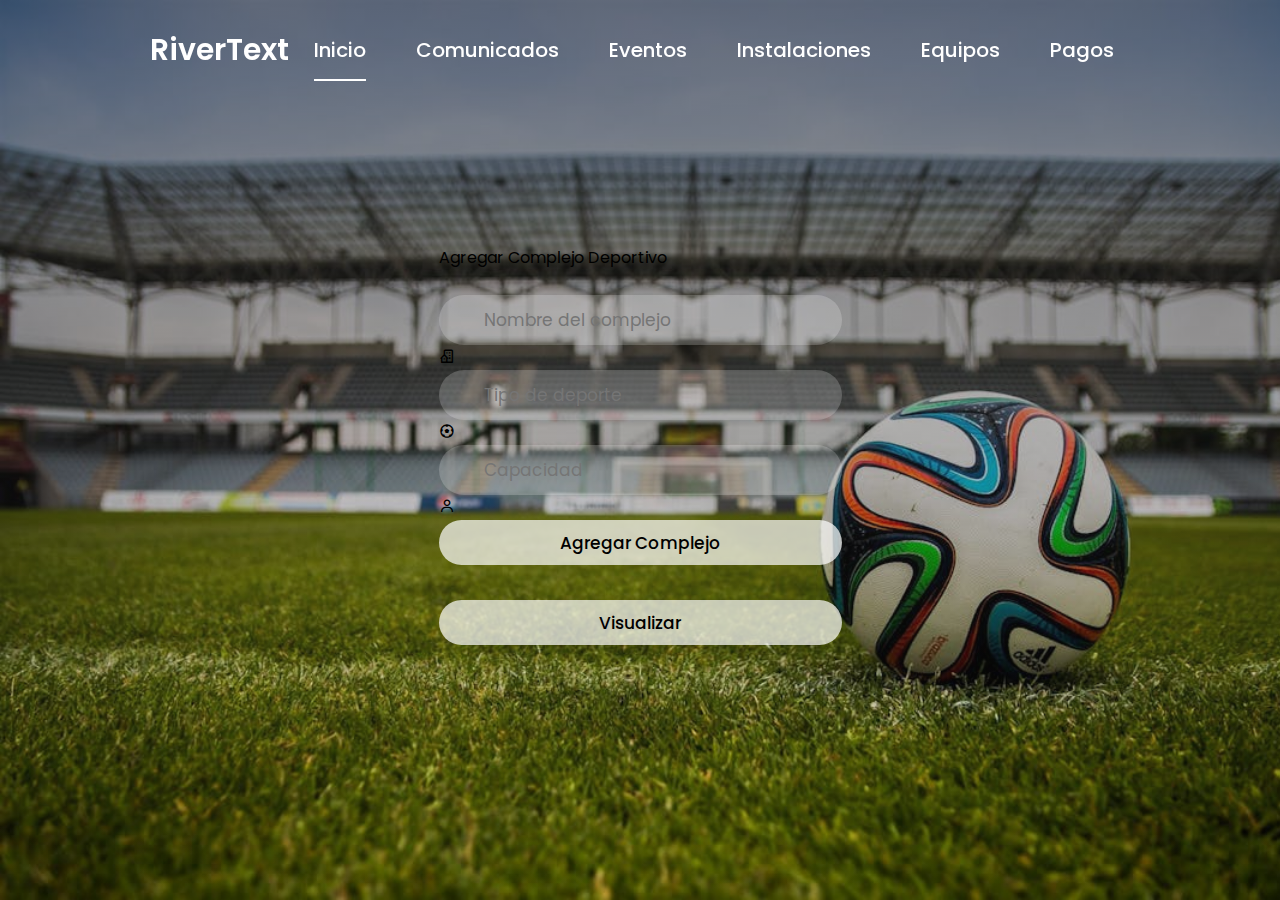
<file: cgi-bin/admin/Instalaciones_admin.html>
<!DOCTYPE html>
<html lang="en">
<head>
    <meta charset="UTF-8">
    <meta http-equiv="X-UA-Compatible" content="IE=edge">
    <meta name="viewport" content="width=device-width, initial-scale=1.0">
    <link href='https://unpkg.com/boxicons@2.1.4/css/boxicons.min.css' rel='stylesheet'>
    <link rel="stylesheet" href="../../styles/styles.css">
    <title>RiverText - Admin</title>
</head>
<body>
    <div class="wrapper">
        <nav class="nav">
            <div class="nav-logo">
                <p>RiverText</p>
            </div>
            <div class="nav-menu" id="navMenu">
                <ul>
                    <li><a href="#" class="link active">Inicio</a></li>
                    <li><a href="comunicados_admin.html" class="link">Comunicados</a></li>
                    <li><a href="eventos_admin.html" class="link">Eventos</a></li>
                    <li><a href="Instalaciones_admin.html" class="link">Instalaciones</a></li>
                    <li><a href="equipos_admin.html" class="link">Equipos</a></li>
                    <li><a href="pagos_admin.html" class="link">Pagos</a></li>
                </ul>
            </div>
        </nav>

        <div class="form-box">
            <div class="register-container">
                <header>Agregar Complejo Deportivo</header>
                <br>
                <form action="../instalaciones.pl" method="post">
                    <div class="input-box">
                        <input type="text" name="nombre" class="input-field" placeholder="Nombre del complejo" required>
                        <i class="bx bx-building-house"></i>
                    </div>

                    <div class="input-box">
                        <input type="text" name="tipo" class="input-field" placeholder="Tipo de deporte" required>
                        <i class="bx bx-football"></i>
                    </div>

                    <div class="input-box">
                        <input type="number" name="capacidad" class="input-field" placeholder="Capacidad" required>
                        <i class="bx bx-user"></i>
                    </div>

                    <div class="input-box">
                        <input type="submit" name="accion" class="submit" value="Agregar Complejo">
                    </div>
                    <br>
                </form>

                <form action="instalaciones.pl" method="post">
                    <input type="submit" name="accion" value="Visualizar" class="submit">
                </form>

            </div>
        </div>
    </div>
</body>
</html>
</file>
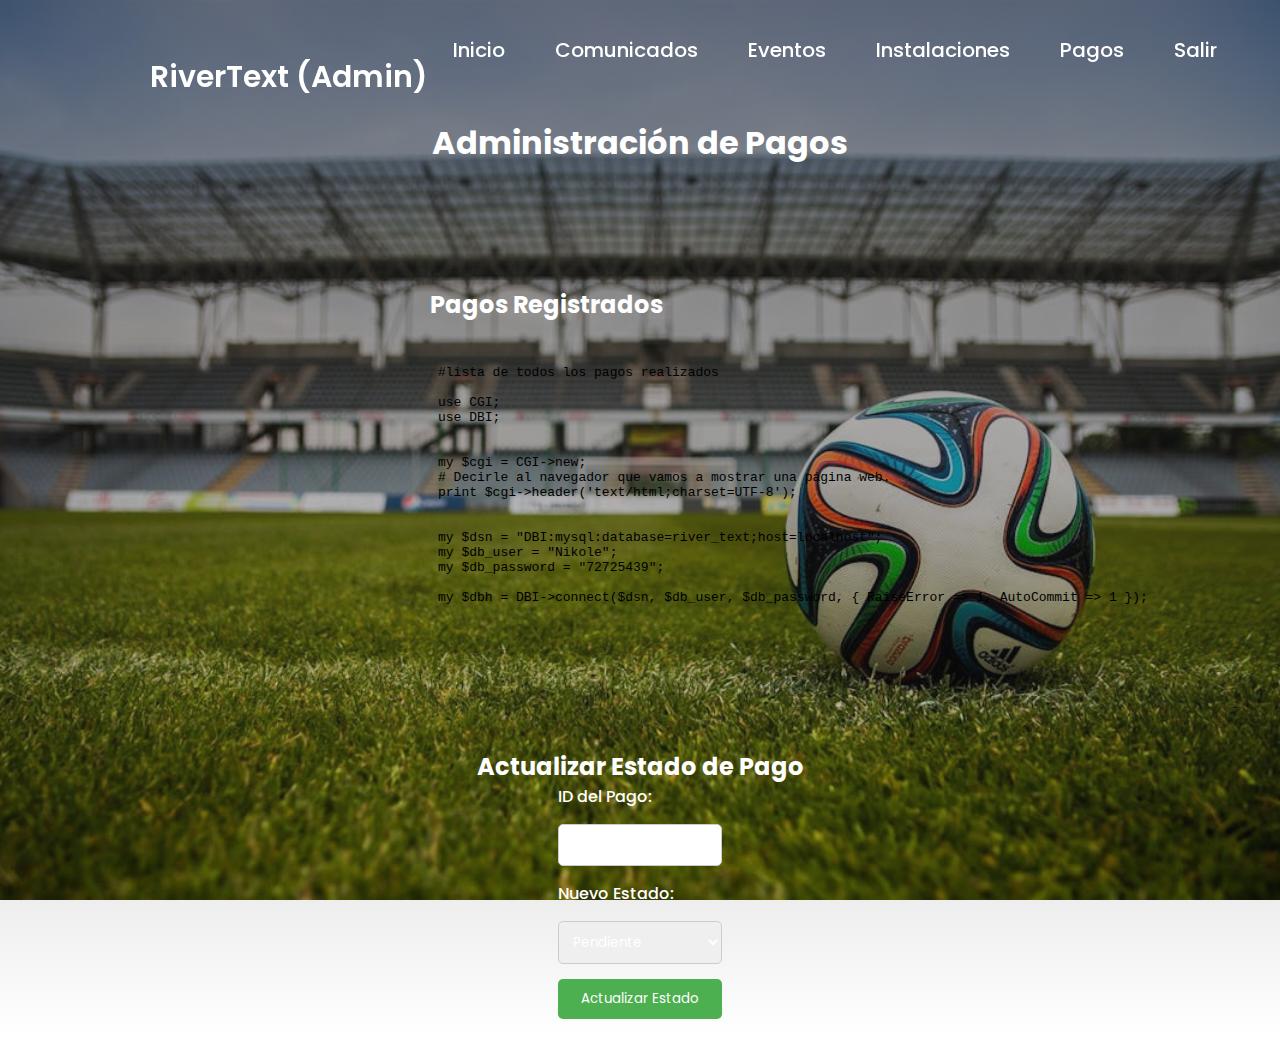
<file: cgi-bin/admin/pagos_admin.html>
<!DOCTYPE html>
<html lang="en">
<head>
    <!-- Configuración básica de la página web -->
    <meta charset="UTF-8">
    <meta http-equiv="X-UA-Compatible" content="IE=edge">
    <meta name="viewport" content="width=device-width, initial-scale=1.0">
    
    <link href='https://unpkg.com/boxicons@2.1.4/css/boxicons.min.css' rel='stylesheet'>
    <link rel="stylesheet" href="../../styles/style4.css">
    <title>RiverText</title>
</head>
<body>
    <div class="wrapper">
        <!-- Barra de navegación-->
        <nav class="nav">
            <div class="nav-logo">
                <p>RiverText (Admin)</p> <!--nombre-->
            </div>
            <div class="nav-menu" id="navMenu">
                
                <ul>
                    <li><a href="inicio_admin.html" class="link active">Inicio</a></li>
                    <li><a href="comunicados_admin.html" class="link">Comunicados</a></li>
                    <li><a href="eventos_admin.html" class="link">Eventos</a></li>
                    <li><a href="Instalaciones_admin.html" class="link">Instalaciones</a></li>
                    <li><a href="pagos_admin.html" class="link">Pagos</a></li>
                    <li><a href="../../inicio.html" class="link">Salir</a></li>
                </ul>
            </div>
        </nav>
        
        <h1>Administración de Pagos</h1>
        <!-- visualizar los pagos registrados -->
        <section id="visualizacion-pagos">
            <h2>Pagos Registrados</h2>
            <!-- Iframe que muestra una página externa para la visualización de pagos -->
            <iframe src="../display_paymentsAdmin.pl" width="100%" height="400px"></iframe>
        </section>

        <!--actualizar el estado de los pagos -->
        <section id="actualizacion-pago">
            <h2>Actualizar Estado de Pago</h2>
            <!-- Formulario para enviar la actualización del estado de un pago -->
            <form action="../update_payment.pl" method="post">
                <!-- Campo para ingresar el ID-->
                <label for="pago_id">ID del Pago:</label>
                <input type="text" id="pago_id" name="pago_id" required>

                <!-- Selector para elegir el nuevo estado-->
                <label for="estado">Nuevo Estado:</label>
                <select id="estado" name="estado">
                    <option value="pendiente">Pendiente</option>
                    <option value="completado">Completado</option>
                    <option value="fallido">Fallido</option>
                </select>

                
                <button type="submit">Actualizar Estado</button>
            </form>
        </section>
    </div>
</body>
</html>
</file>
<file: styles/styles_iniciarS.css>
/* POPPINS FONT */
@import url('https://fonts.googleapis.com/css2?family=Poppins:wght@400;500;600;700&display=swap');
/* -------------------------------------------------------BLOQUE INDEX BASE NO MOVER-------------------------- */
*{  
    margin: 0;
    padding: 0;
    box-sizing: border-box;
    font-family: 'Poppins', sans-serif;
}

body {
    background: url("../imagenes/qwe.jpeg");
    background-size: cover;
    background-repeat: no-repeat;
    background-attachment: fixed;
    overflow: auto;
}

.wrapper {
    display: flex;
    flex-direction: column; /* Cambia a disposición vertical */
    justify-content: center;
    align-items: center;
    min-height: 100vh; /* Cambia de 110vh a 100vh */
    padding: 20px;
    background: rgba(39, 39, 39, 0.4);
    background: linear-gradient(rgba(39,39,39, 0.6), transparent);
}   

.nav {
    position: fixed;
    top: 0;
    display: flex;
    margin-left: 300px;
    width: 100%;
    height: 100px;
    line-height: 100px;
    z-index: 100;
}

.nav-logo p {
    color: white;
    font-size: 30px;
    font-weight: 600;
}

.nav-menu ul {
    display: flex;
    margin-right: 10px;
    font-size: 20px;
}

.nav-menu ul li {
    list-style-type: none;
}

.nav-menu ul li .link {
    text-decoration: none;
    font-weight: 500;
    color: #fff;
    padding-bottom: 15px;
    margin: 0 25px;
}

.link:hover, .active {
    border-bottom: 2px solid #fff;
}

/* -------------------------------------------------------CSS para el formulario-------------------------- */
.nav-button .btn{
    width: 130px;
    height: 40px;
    font-weight: 500;
    background: rgba(255, 255, 255, 0.4);
    border: none;
    border-radius: 30px;
    cursor: pointer;
    transition: .3s ease;
}

.btn:hover{
    background: rgba(255, 255, 255, 0.3);
}

#registerBtn{
    margin-left: 15px;
}
.btn.white-btn{
    background: rgba(255, 255, 255, 0.7);
}

.btn.btn.white-btn:hover{
    background: rgba(255, 255, 255, 0.5);
}

.nav-menu-btn{
    display: none;
}

.form-box{
    position: relative;
    display: flex;
    align-items: center;
    justify-content: center;
    width: 512px;
    height: 420px;
    overflow: hidden;
    z-index: 2;
    color: #fff;
}

.login-container{
    position: absolute;
    left: 4px;
    width: 500px;
    display: flex;
    flex-direction: column;
    transition: .5s ease-in-out;
}

.register-container{
    position: absolute;
    right: -520px;
    width: 500px;
    display: flex;
    flex-direction: column;
    transition: .5s ease-in-out;
}

.top span{
    color: #fff;
    font-size: small;font-size: small;
    padding: 10px 0;
    display: flex;
    justify-content: center;
}

.top span a{
    font-weight: 500;
    color: #fff;
    margin-left: 5px;
}

header{
    color: #fff;
    font-size: 30px;
    text-align: center;
    padding: 10px 0 30px 0;
}

.two-forms{
    display: flex;
    gap: 8px;
}

.input-field{
    font-size: 15px;
    background: rgba(255, 255, 255, 0.2);
    color: #fff;
    height: 50px;
    width: 100%;
    padding: 0 10px 0 45px;
    border: none;
    border-radius: 30px;
    outline: none;
    transition: .2s ease;
}

.input-field:hover, .input-field:focus{
    background: rgba(255, 255, 255, 0.25);
}

::-webkit-input-placeholder{
    color: #fff;
}

.input-box i{
    position: relative;
    top: -35px;
    left: 17px;
    color: #fff;
}

.submit{
    font-size: 15px;
    font-weight: 500;
    color: black;
    height: 45px;
    width: 100%;
    border: none;
    border-radius: 30px;
    outline: none;
    background: rgba(255, 255, 255, 0.7);
    cursor: pointer;
    transition: .3s ease-in-out;
}

.submit:hover{
    background: rgba(255, 255, 255, 0.5);
    box-shadow: 1px 5px 7px 1px rgba(0, 0, 0, 0.2);
}

.two-col{
    display: flex;
    justify-content: space-between;
    color: #fff;
    font-size: small;
    margin-top: 10px;
}

.two-col .one{
    display: flex;
    gap: 5px;
}

.two label a{
    text-decoration: none;
    color: #fff;
}

.two label a:hover{
    text-decoration: underline;
}

@media only screen and (max-width: 786px){
    .nav-button{
        display: none;
    }
    .nav-menu.responsive{
        top: 100px;
    }
    .nav-menu{
        position: absolute;
        top: -800px;
        display: flex;
        justify-content: center;
        background: rgba(255, 255, 255, 0.2);
        width: 100%;
        height: 90vh;
        backdrop-filter: blur(20px);
        transition: .3s;
    }
    .nav-menu ul{
        flex-direction: column;
        text-align: center;
    }
    .nav-menu-btn{
        display: block;
    }
    .nav-menu-btn i{
        font-size: 25px;
        color: #fff;
        padding: 10px;
        background: rgba(255, 255, 255, 0.2);
        border-radius: 50%;
        cursor: pointer;
        transition: .3s;
    }
    .nav-menu-btn i:hover{
        background: rgba(255, 255, 255, 0.15);
    }
}

@media only screen and (max-width: 540px) {
    .wrapper{
        min-height: 100vh;
    }
    .form-box{
        width: 100%;
        height: 500px;
    }
    .register-container, .login-container{
        width: 100%;
        padding: 0 20px;
    }
    .register-container .two-forms{
        flex-direction: column;
        gap: 0;
    }
    
    #instalacionesLink, #comunicadosLink {
        display: none;
    }

    #authButtons {
        display: flex;
    }
}
</file>
<file: styles/styles.css>
/* POPPINS FONT */
@import url('https://fonts.googleapis.com/css2?family=Poppins:wght@400;500;600;700&display=swap');

*{  
    margin: 0;
    padding: 0;
    box-sizing: border-box;
    font-family: 'Poppins', sans-serif;
}

body {
    background: url("/imagenes/qwe.jpeg");
    background-size: cover;
    background-repeat: no-repeat;
    background-attachment: fixed;
    overflow: auto;
}

.wrapper {
    display: flex;
    flex-direction: column; /* Cambia a disposición vertical */
    justify-content: center;
    align-items: center;
    min-height: 100vh; /* Cambia de 110vh a 100vh */
    padding: 20px;
    background: rgba(39, 39, 39, 0.4);
    background: linear-gradient(rgba(39,39,39, 0.6), transparent);
}   

.nav {
    position: fixed;
    top: 0;
    display: flex;
    margin-left: 300px;
    width: 100%;
    height: 100px;
    line-height: 100px;
    z-index: 100;
}

.nav-logo p {
    color: white;
    font-size: 30px;
    font-weight: 600;
}

.nav-menu ul {
    display: flex;
    margin-right: 10px;
    font-size: 20px;
}

.nav-menu ul li {
    list-style-type: none;
}

.nav-menu ul li .link {
    text-decoration: none;
    font-weight: 500;
    color: #fff;
    padding-bottom: 15px;
    margin: 0 25px;
}

.link:hover, .active {
    border-bottom: 2px solid #fff;
}

/* <!----------------------------- CSS para inicio -----------------------------------> */

.hero {
    margin-top: 130px;
    display: flex;
    justify-content: center;
    align-items: center;
    height: auto; /* Ajusta la altura automática */
    text-align: left;
    color: white;
    background-color: #4436e3; /* Fondo azul claro */
    padding: 40px 20px;
    gap: 20px; /* Espacio entre la imagen y el texto */
    border-radius: 10px; /* Bordes redondeados */
}

.hero-content {
    display: flex;
    align-items: center;
    flex-direction: row; /* Disposición horizontal */
    max-width: 1200px;
    gap: 30px; /* Espacio entre la imagen y el texto */
}

.hero-image img {
    width: 300px; /* Ajusta el tamaño de la imagen */
    height: auto;
    border-radius: 10px;
    box-shadow: 0 4px 8px rgba(0, 0, 0, 0.2); /* Sombra para la imagen */
}

.hero-text {
    max-width: 800px;
}

.hero-text h1 {
    font-size: 2.5rem;
    margin-bottom: 20px;
}

.hero-text p {
    font-size: 1.2rem;
    margin-bottom: 30px;
    line-height: 1.5; /* Mejora la legibilidad */
}

.hero-text .btn {
    padding: 10px 20px;
    background-color: #000000; /* Color de fondo más oscuro para el botón */
    color: white;
    text-decoration: none;
    border-radius: 5px;
    transition: background-color 0.3s;
}

.hero-text .btn:hover {
    background-color: #12c1c4; /* Color de fondo para el botón al pasar el ratón */
}

/* ------------Sección de Informacion------------ */
.info {
    display: flex;
    flex-direction: column; /* Cambia a disposición vertical */
    align-items: center;
    background: #f0f0f0;
    padding: 50px 100px;
    text-align: center;
}

.info h2 {
    font-size: 2.5rem;
    margin-bottom: 40px;
}

.programs {
    display: flex;
    flex-direction: column; /* Cambia a disposición vertical */
    align-items: center;
    gap: 20px; /* Espaciado entre elementos */
}

.program {
    background: #4436e3;
    padding: 20px;
    margin: 10px;
    width: 100%;
    max-width: 300px;
    box-shadow: 0 4px 8px rgba(0, 0, 0, 0.1);
    transition: transform 0.3s;
}

.program h3 {
    font-size: 1.5rem;
    margin-bottom: 10px;
}

.program p {
    font-size: 1rem;
    color: #ffffff;
}

.program:hover {
    transform: translateY(-10px);
}

/* ------------SSección de Contacto------------ */
.contact {
    background: #333;
    color: white;
    padding: 50px 20px;
    text-align: center;
}

.contact h2 {
    font-size: 2.5rem;
    margin-bottom: 20px;
}

.contact p {
    font-size: 1.2rem;
    margin-bottom: 30px;
}

.contact .btn {
    padding: 10px 20px;
    background-color: #4436e3;
    color: white;
    text-decoration: none;
    border-radius: 5px;
}

/* ------------Sección de Slogan------------ */
.slogan {
    background: #222;
    color: white;
    padding: 50px 20px;
    text-align: center;
    margin-top: 40px;
}

.slogan-content {
    max-width: 800px;
    margin: 0 auto;
}

.slogan-image {
    width: 200px;
    height: 200px;
    border-radius: 50%;
    margin-bottom: 20px;
}

.slogan blockquote {
    font-size: 1.2rem;
    font-style: italic;
    color: #ccc;
}

/* ------------Adaptabilidad Responsiva------------ */
@media (max-width: 768px) {
    .nav-menu ul {
        flex-direction: column;
        align-items: center;
    }

    .hero-content h1 {
        font-size: 2rem;
    }

    .hero-content p {
        font-size: 1rem;
    }

    .programs {
        flex-direction: column;
    }

    .program {
        max-width: none;
        margin: 10px auto;
    }

    .slogan-image {
        width: 80px;
        height: 80px;
    }

    .social-icons {
        flex-direction: column;
    }
}
/* -------------------------------------------------------CSS para pag comunicados-------------------------- */

.comunicados-container {
    display: flex;
    flex-wrap: wrap;
    gap: 20px;
    justify-content: center;
}

.comunicado-box {
    border: 1px solid #ddd;
    border-radius: 8px;
    box-shadow: 0 4px 8px rgba(255, 255, 255, 0.1);
    width: 300px;
    padding: 20px;
    text-align: center;
    background-color: #fff;
}

.comunicado-box img {
    width: 100%;
    border-bottom: 1px solid #ddd;
    margin-bottom: 10px;
}

.comunicado-box h3 {
    margin: 10px 0;
    font-size: 1.2em;
}

.comunicado-box p {
    font-size: 0.9em;
    color: #000000;
}

/* Table Styles */
table {
    width: 100%;
    border-collapse: collapse;
    margin-top: 20px;
}

table th, table td {
    padding: 10px;
    text-align: left;
}

table th {
    background-color: #f4f4f4;
}

table tr:nth-child(even) {
    background-color: #f9f9f9;
}

/* -------------------------------------------------------CSS para pag eventos-------------------------- */
.events-container {
    display: grid;
    grid-template-columns: repeat(3, 1fr);
    gap: 20px;
    margin-top: 150px;
}

.event-box {
    background-color: #4436e3;
    padding: 20px;
    border-radius: 10px;
    text-align: center;
    font-size: 20px;
}
.event-box p {
    color: #ffffff;
}

.event-box img {
    width: 100%;
    border-radius: 10px;
    margin-bottom: 15px;
}

button {
    margin-top: 20px;
    padding: 10px 20px;
    font-size: 25px;
    border: none;
    border-radius: 5px;
    background-color: #000000;
    color: white;
    cursor: pointer;
}

button:hover {
    background-color: #12c1c4;
}

.search-container {
    margin-top: 50px;
    width: 80%;
}

.search-container form {
    display: flex;
    justify-content: space-between;
    margin-bottom: 20px;
}

.search-container input {
    padding: 10px;
    font-size: 16px;
    width: 30%;
    border: 1px solid #ccc;
    border-radius: 5px;
}

.search-container button {
    padding: 10px 20px;
    font-size: 22px;
    border: none;
    border-radius: 5px;
    background-color: #007bff;
    color: white;
    cursor: pointer;
}

.search-container button:hover {
    background-color: #12c1c4;
}

.search-container table {
    width: 100%;
    border-collapse: collapse;
}

.search-container table th, .search-container table td {
    padding: 10px;
    border: 1px solid #ccc;
    text-align: left;
}

.search-container table th {
    background-color: #007bff;
    color: rgb(0, 0, 0);
    font-size: 22px;
}

/* -------------------------------------------CSS para estilizar la tabla de eventos-------------------------- */

table {
    width: 100%;
    border-collapse: collapse;
    background-color: #ffffff;
}

table, th, td {
    border: 1px solid #ddd;
}

th, td {
    padding: 8px;
    text-align: left;
}

th {
    background-color: #f2f2f2;
}

/* -------------------------------------------CSS para crear eventos admin------------------------------------ */
.content {
    margin-top: 150px;
    width: 100%;
    max-width: 800px;
    background: rgba(255, 255, 255, 0.8);
    padding: 20px;
    border-radius: 10px;
    box-shadow: 0 0 10px rgba(0, 0, 0, 0.1);
}

.buttons {
    text-align: center;
    margin-bottom: 20px;
}

.buttons .btn {
    display: inline-block;
    padding: 10px 20px;
    background: #007BFF;
    color: white;
    text-decoration: none;
    border-radius: 5px;
    transition: background 0.3s;
}

.buttons .btn:hover {
    background: #0056b3;
}

.form {
    display: flex;
    flex-direction: column;
}

.form h2 {
    text-align: center;
    margin-bottom: 20px;
}

.form label {
    margin: 10px 0 5px;
}

.form input[type="text"],
.form input[type="date"],
.form textarea {
    padding: 10px;
    margin-bottom: 15px;
    border: 1px solid #ccc;
    border-radius: 5px;
    width: 100%;
}

.form input[type="submit"] {
    padding: 10px 20px;
    background: #007BFF;
    color: white;
    border: none;
    border-radius: 5px;
    cursor: pointer;
    transition: background 0.3s;
}

.form input[type="submit"]:hover {
    background: #0056b3;
}

/* styles visualizar */
.header {
    font-size: 5rem;
    /* Tamaño de fuente más grande */
    font-weight: 700;
    /* Negritas */
    color: #fff;
    /* Color blanco */
    text-align: center;
    padding: 20px 0;
}

.input-field {
    font-size: 17px;
    background: rgba(255, 255, 255, 0.2);
    color: #fff;
    height: 50px;
    width: 100%;
    padding: 0 10px 0 45px;
    border: none;
    border-radius: 30px;
    outline: none;
    transition: .2s ease;
}

.input-field[type="file"] {
    font-size: 17px;
    color: #000;
    background: rgba(255, 255, 255, 0.7);
    padding: 10px;
    line-height: 30px;
    border-radius: 10px;
    cursor: pointer;
}

.input-field:hover,
.input-field:focus {
    background: rgba(255, 255, 255, 0.25);
}

.submit {
    font-size: 17px;
    font-weight: 500;
    color: black;
    height: 45px;
    width: 100%;
    border: none;
    border-radius: 30px;
    outline: none;
    background: rgba(255, 255, 255, 0.7);
    cursor: pointer;
    transition: .3s ease-in-out;
    margin-bottom: 10px;
    /* Agregar margen inferior para separación */
}

.submit:hover {
    background: rgba(255, 255, 255, 0.5);
    box-shadow: 1px 5px 7px 1px rgba(0, 0, 0, 0.2);
}
</file>
<file: styles/about.css>
/* POPPINS FONT */
@import url('https://fonts.googleapis.com/css2?family=Poppins:wght@400;500;600;700&display=swap');
@import url('https://unpkg.com/boxicons@2.1.4/css/boxicons.min.css');
*{  
    margin: 0;
    padding: 0;
    box-sizing: border-box;
    font-family: 'Poppins', sans-serif;
}

body {
    background: url("../imagenes/qwe.jpeg");
    background-size: cover;
    background-repeat: no-repeat;
    background-attachment: fixed;
    overflow: auto;
}

.wrapper {
    display: flex;
    flex-direction: column; /* Cambia a disposición vertical */
    justify-content: center;
    align-items: center;
    min-height: 100vh; /* Cambia de 110vh a 100vh */
    padding: 20px;
    background: rgba(39, 39, 39, 0.4);
    background: linear-gradient(rgba(39,39,39, 0.6), transparent);
}   

.nav {
    position: fixed;
    top: 0;
    display: flex;
    margin-left: 300px;
    width: 100%;
    height: 100px;
    line-height: 100px;
    z-index: 100;
}

.nav-logo p {
    margin-top: 27px;
    color: white;
    font-size: 30px;
    font-weight: 600;
}

.nav-menu ul {
    display: flex;
    margin-right: 10px;
    font-size: 20px;
}

.nav-menu ul li {
    list-style-type: none;
}

.nav-menu ul li .link {
    text-decoration: none;
    font-weight: 500;
    color: #fff;
    padding-bottom: 15px;
    margin: 0 25px;
}

.link:hover, .active {
    border-bottom: 2px solid #fff;
}

/*-------------------------css para about------------------------------------- */

.about-container {
    display: flex;
    flex-direction: column;
    align-items: center;
    margin-top: 130px;
    width: 80%;
}

.section {
    width: 85%;
    background-color: #4436e3;
    padding: 20px;
    border-radius: 30px;
    margin-bottom: 50px;
    text-align: center;
}

.section img {
    width: 40%;
    border-radius: 10px;
    margin-bottom: 15px;
}

h1, h3, p {
    color: #000000;
}

h1 {
    font-size: 30px;
    margin-bottom: 10px;
}

h3 {
    font-size: 25px;
    margin-top: 10px;
    margin-bottom: 5px;
}

p {
    color: #ffffff;
    font-size: 17px;
    line-height: 1.5;
}

.btn-social {
    display: inline-block;
    margin: 10px;
    padding: 10px 20px;
    background-color: #000000;
    color: #fff;
    text-decoration: none;
    border-radius: 5px;
    font-size: 20   px;
}

.btn-social i {
    margin-right: 10px;
}

.btn-social:hover {
    background-color: #12c1c4;
}
</file>
<file: styles/style3.css>
@import url('https://fonts.googleapis.com/css2?family=Poppins:wght@400;500;600;700&display=swap');
@import url('https://unpkg.com/boxicons@2.1.4/css/boxicons.min.css');

* {
  margin: 0;
  padding: 0;
  box-sizing: border-box;
  font-family: 'Poppins', sans-serif;
}

body {
  background: url("../imagenes/qwe.jpeg") no-repeat center center fixed;
  background-size: cover;
  min-height: 100vh;
}

.wrapper {
  display: flex;
  flex-direction: column;
  align-items: center;
  min-height: 100vh;
  padding-top: 50px;
  padding: 20px;
  background: rgba(39, 39, 39, 0.4);
  background: linear-gradient(rgba(39,39,39, 0.6), transparent);
}

.nav {
  position: fixed;
  top: 0;
  display: flex;
  margin-left: 300px;
  width: 100%;
  height: 100px;
  line-height: 100px;
  z-index: 100;
}

.nav-logo p {
  margin-top: 27px;
  color: white;
  font-size: 30px;
  font-weight: 600;
}

.nav-menu ul {
  display: flex;
  margin-right: 10px;
  font-size: 20px;
}

.nav-menu ul li {
  list-style-type: none;
}

.nav-menu ul li .link {
  text-decoration: none;
  font-weight: 500;
  color: #fff;
  padding-bottom: 15px;
  margin: 0 25px;
}

.link:hover, .active {
  border-bottom: 2px solid #fff;
}
.container {
  margin-top: 100px;
  width: 80%;
  background-color: #fff;
  border-radius: 10px;
  padding: 12px;
  text-align: center;
  box-shadow: 0 0 10px rgba(0, 0, 0, 0.2);
}

form {
  display: flex;
  flex-direction: column;
  gap: 15px;
  margin: 0 auto;
  width: 50%;
}

form label {
  font-weight: 500;
}

form input,
form select {
  padding: 10px;
  border: 1px solid #ccc;
  border-radius: 5px;
  outline: none;
}

form button {
  background-color: #4CAF50;
  color: #fff;
  padding: 10px 15px;
  border: none;
  border-radius: 5px;
  cursor: pointer;
  transition: 0.3s ease background-color;
}

form button:hover {
  background-color: #3e8e41;
}

.section {
  margin-top: 30px;
  padding: 20px;
  border-radius: 10px;
  background-color: #f2f2f2;
}

.section h2 {
  text-align: center;
  margin-bottom: 15px;
}

iframe {
  border: none;
  width: 100%;
  height: 400px;
  padding-left: 500px;
  padding-top: 25px;
}

h2{
  padding-top: 30px;
}
</file>
<file: styles/style4.css>
@import url('https://fonts.googleapis.com/css2?family=Poppins:wght@400;500;600;700&display=swap');
@import url('https://unpkg.com/boxicons@2.1.4/css/boxicons.min.css');

* {
  margin: 0;
  padding: 0;
  box-sizing: border-box;
  font-family: 'Poppins', sans-serif;
  color: white;
}

body {
  background: url("../imagenes/qwe.jpeg") no-repeat center center fixed;
  background-size: cover;
  min-height: 100vh;
}

.wrapper {
  display: flex;
  flex-direction: column;
  align-items: center;
  min-height: 100vh;
  padding-top: 50px;
  padding: 20px;
  background: rgba(39, 39, 39, 0.4);
  background: linear-gradient(rgba(39,39,39, 0.6), transparent);
}

.nav {
  position: fixed;
  top: 0;
  display: flex;
  margin-left: 300px;
  width: 100%;
  height: 100px;
  line-height: 100px;
  z-index: 100;
}

.nav-logo p {
  margin-top: 27px;
  color: white;
  font-size: 30px;
  font-weight: 600;
}

.nav-menu ul {
  display: flex;
  margin-right: 10px;
  font-size: 20px;
}

.nav-menu ul li {
  list-style-type: none;
}

.nav-menu ul li .link {
  text-decoration: none;
  font-weight: 500;
  color: #fff;
  padding-bottom: 15px;
  margin: 0 25px;
}


form {
  display: flex;
  flex-direction: column;
  gap: 15px;
  margin: 0 auto;
  width: 50%;
}

form label {
  font-weight: 500;
}

form input,
form select {
  padding: 10px;
  border: 1px solid #ccc;
  border-radius: 5px;
  outline: none;
}

form button {
  background-color: #4CAF50;
  color: #fff;
  padding: 10px 15px;
  border: none;
  border-radius: 5px;
  cursor: pointer;
  transition: 0.3s ease background-color;
}

form button:hover {
  background-color: #3e8e41;
}


.section h2 {
  text-align: center;
  margin-bottom: 15px;
  color: white;
}

iframe {
    padding-top: 30px;
    padding-right: 120px;
    border: none;
    width: 300%;
    height: 300px;
}

h2{
  padding-top: 120px;
}

h1{
    padding-top: 99px;
}
</file>
